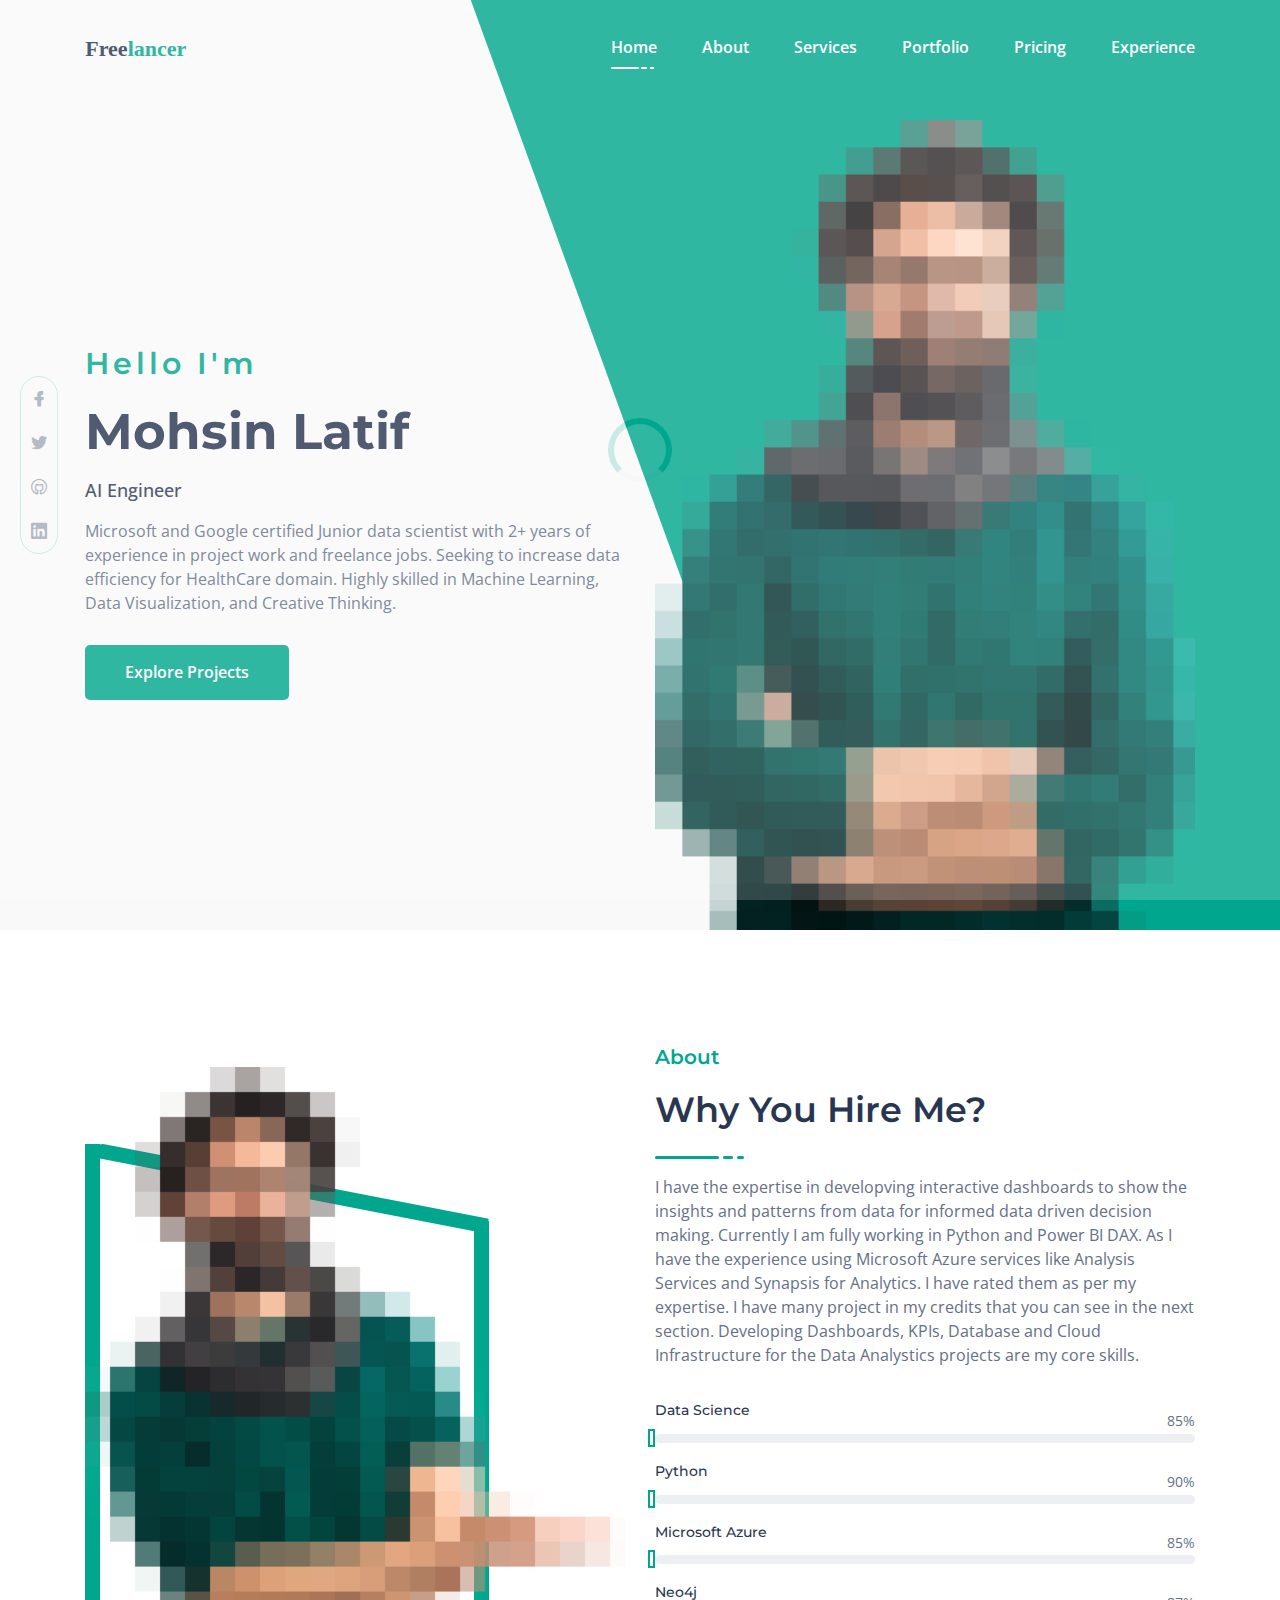
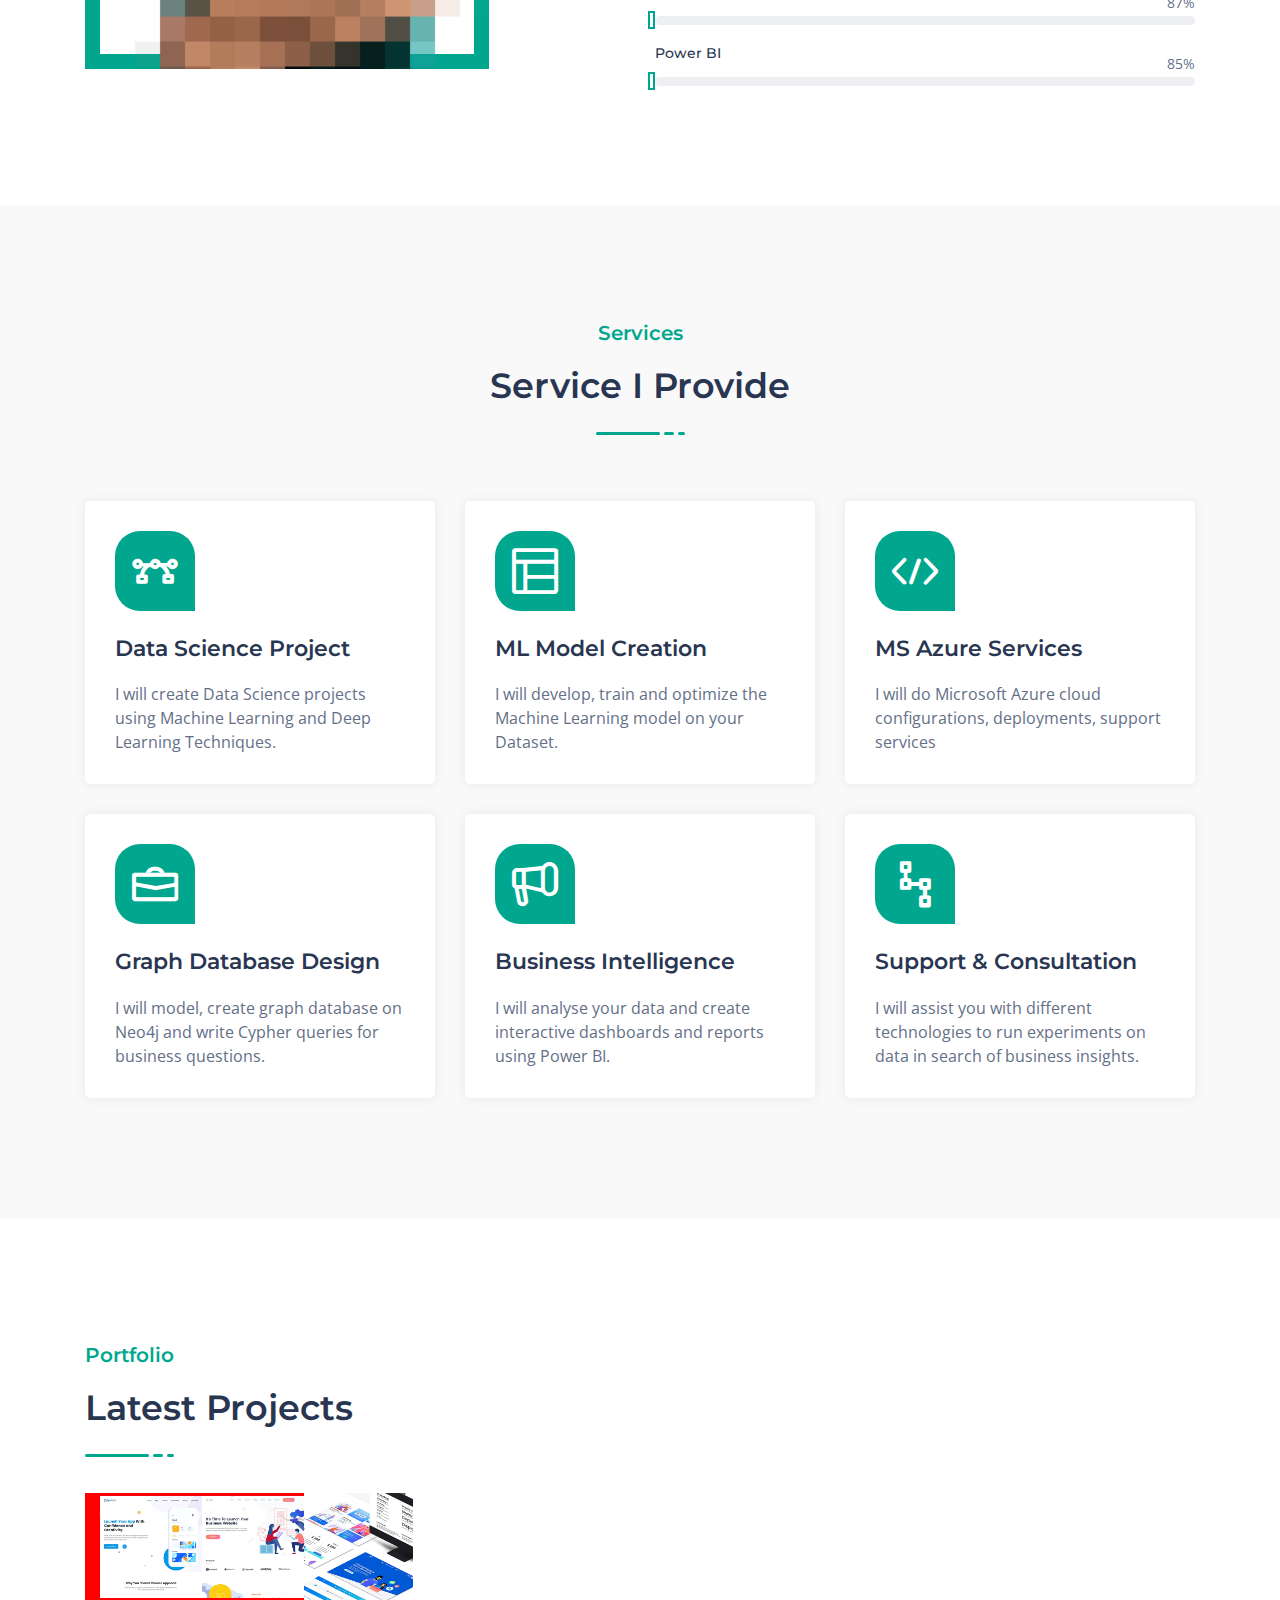
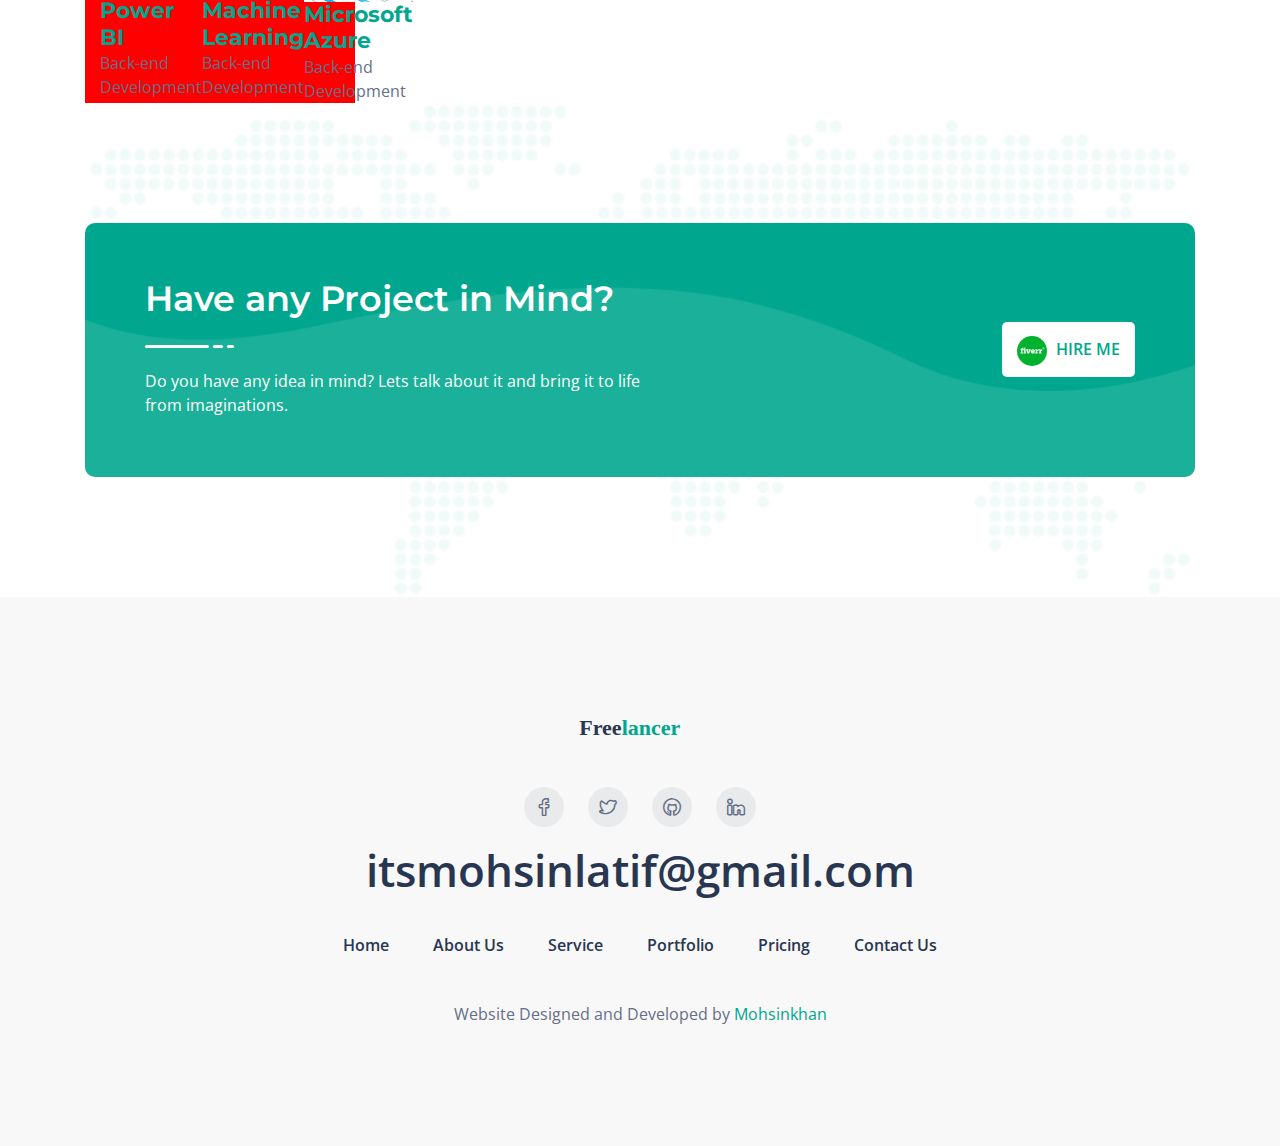
<file: freelancer-free-lite/index.html>
<!doctype html>
<html class="no-js" lang="en">

<head>
    <meta charset="utf-8">

    <!--====== Title ======-->
    <title>Personal Portfolio</title>

    <meta name="description" content="">
    <meta name="viewport" content="width=device-width, initial-scale=1">

    <!--====== Favicon Icon ======-->
    <link rel="shortcut icon" href="assets/images/favicon.png" type="image/png">

    <!--====== Slick CSS ======-->

    <link rel="stylesheet" href="assets/css/animate.css">

    <!--====== LineIcons CSS ======-->
    <link rel="stylesheet" href="assets/css/lineicons.css">

    <!--====== Bootstrap CSS ======-->
    <link rel="stylesheet" href="assets/css/bootstrap.min.css">

    <!--====== Default CSS ======-->
    <link rel="stylesheet" href="assets/css/default.css">

    <!--====== Style CSS ======-->
    <link rel="stylesheet" href="assets/css/style.css">

    <link rel="stylesheet" href="assets/css/project.css">

</head>

<body>
    <!--[if IE]>
    <p class="browserupgrade">You are using an <strong>outdated</strong> browser. Please <a href="https://browsehappy.com/">upgrade your browser</a> to improve your experience and security.</p>
  <![endif]-->
  
    <!--====== PRELOADER PART START ======-->

    <div class="preloader">
        <div class="loader">
            <div class="ytp-spinner">
                <div class="ytp-spinner-container">
                    <div class="ytp-spinner-rotator">
                        <div class="ytp-spinner-left">
                            <div class="ytp-spinner-circle"></div>
                        </div>
                        <div class="ytp-spinner-right">
                            <div class="ytp-spinner-circle"></div>
                        </div>
                    </div>
                </div>
            </div>
        </div>
    </div>

    <!--====== PRELOADER PART ENDS ======-->


    <!--====== HEADER PART START ======-->

    <section class="header_area">
        <div class="header_navbar">
            <div class="container">
                <div class="row">
                    <div class="col-lg-12">
                        <nav class="navbar navbar-expand-lg">
                            <a class="navbar-brand" href="index.html">
                                <img src="assets/images/logo.svg" alt="Logo">
                            </a>
                            <button class="navbar-toggler" type="button" data-toggle="collapse" data-target="#navbarSupportedContent" aria-controls="navbarSupportedContent" aria-expanded="false" aria-label="Toggle navigation">
                                <span class="toggler-icon"></span>
                                <span class="toggler-icon"></span>
                                <span class="toggler-icon"></span>
                            </button>

                            <div class="collapse navbar-collapse sub-menu-bar" id="navbarSupportedContent">
                                <ul id="nav" class="navbar-nav ml-auto">
                                    <li class="nav-item active">
                                        <a class="page-scroll" href="#home">Home<span></span></a>
                                    </li>
                                    <li class="nav-item">
                                        <a class="page-scroll" href="#about">About<span></span></a>
                                    </li>
                                    <li class="nav-item">
                                        <a class="page-scroll" href="#services">Services<span></span></a>
                                    </li>
                                    <li class="nav-item">
                                        <a class="page-scroll" href="#project">Portfolio<span></span></a>
                                    </li>
                                    <li class="nav-item">
                                        <a class="page-scroll" href="#pricing">Pricing<span></span></a>
                                    </li>
                                    <li class="nav-item">
                                        <a class="page-scroll" href="#work">Experience<span></span></a>
                                    </li>
                                </ul>
                            </div> <!-- navbar collapse -->
                        </nav> <!-- navbar -->
                    </div>
                </div> <!-- row -->
            </div> <!-- container -->
        </div> <!-- header navbar -->

        <div id="home" class="header_hero">
            <ul class="header_social d-none d-lg-block">
                <li><a href="https://www.facebook.com/profile.php?id=100005105042950" target="_blank"><i class="lni lni-facebook-filled"></i></a></li>
                <li><a href="https://twitter.com/itsMoonKhan"  target="_blank"><i class="lni lni-twitter-filled" target="_blank"></i></a></li>
                <li><a href="https://github.com/itsmohsinlatif" target="_blank"><i class="lni lni-github"></i></a></li>
                <li><a href="https://www.linkedin.com/in/itsmohsinlatif/" target="_blank"><i class="lni lni-linkedin-original" target="_blank"></i></a></li>
            </ul>
            <div class="container">
                <div class="row align-items-center justify-content-center justify-content-lg-between">
                    <div class="col-lg-6">
                        <div class="header_hero_content mt-45">
                            <h5 class="header_sub_title wow fadeInUp" data-wow-duration="1.3s" data-wow-delay="0.2s">Hello I'm</h5>
                            <h2 class="header_title wow fadeInUp" data-wow-duration="1.3s" data-wow-delay="0.5s">Mohsin Latif</h2>
                            <span class="wow fadeInUp" data-wow-duration="1.3s" data-wow-delay="0.8s">AI Engineer</span>
                            <p class="wow fadeInUp" data-wow-duration="1.3s" data-wow-delay="1.1s">Microsoft and Google certified Junior data scientist with 2+ years of experience in project work and freelance jobs. Seeking to increase data efficiency for HealthCare domain. <!-- Achievements include creating data classification models to predict the insurance denials with 25% more accuracy than historical average. Achieved 20% improvement in reimbersment rate across all clients. --> Highly skilled in Machine Learning, Data Visualization, and Creative Thinking.</p>
                            <a href="https://rebrand.ly/freelancer-ud" rel="nofollow" class="main-btn wow fadeInUp" data-wow-duration="1.3s" data-wow-delay="1.4s">Explore Projects</a>
                        </div> <!-- header hero content -->
                    </div>
                    <div class="col-lg-6 col-md-6 col-sm-7">
                        <div class="header_hero_image mt-50 wow fadeInRightBig" data-wow-duration="1.3s" data-wow-delay="1.8s">
                            <img src="assets/images/hero.png" alt="hero">
                        </div> <!-- header hero image -->
                    </div>
                </div> <!-- row -->
            </div> <!-- container -->
            <div class="header_hero_shape d-none d-lg-block"></div> <!-- header hero shape -->
        </div> <!-- header hero -->
    </section>

    <!--====== HEADER PART ENDS ======-->

    <!--====== ABOUT PART START ======-->

    <section id="about" class="about_area pt-70 pb-120">
        <div class="container">
            <div class="row align-items-center justify-content-center">
                <div class="col-lg-6 col-md-9">
                    <div class="about_image mt-50 wow fadeInRightBig" data-wow-duration="1.3s" data-wow-delay="0.5s">
                        <img src="assets/images/about_hero.png" alt="Hero">
                        <div class="about_shape"></div>
                    </div> <!-- about image -->
                </div>
                <div class="col-lg-6">
                    <div class="about_content mt-45 wow fadeInLeftBig" data-wow-duration="1.3s" data-wow-delay="0.5s">
                        <div class="section_title">
                            <h5 class="sub_title">About</h5>
                            <h3 class="main_title">Why You Hire Me?</h3>
                            <ul class="line">
                                <li></li>
                                <li></li>
                                <li></li>
                            </ul>
                        </div> <!-- section title -->
                        <p>I have the expertise in developving interactive dashboards to show the insights and patterns from data for informed data driven decision making. Currently I am fully working in Python and Power BI DAX. As I have the experience using Microsoft Azure services like Analysis Services and Synapsis for Analytics. I have rated them as per my expertise. I have many project in my credits that you can see in the next section. Developing Dashboards, KPIs, Database and Cloud Infrastructure for the Data Analystics projects are my core skills.                        </p>

                        <div class="about_skills pt-15">
                            <div class="skill_item mt-20">
                                <div class="skill_header">
                                    <h6 class="skill_title">Data Science</h6>
                                    <div class="skill_percentage">
                                        <p><span class="counter">85</span>%</p>
                                    </div>
                                </div>
                                <div class="skill_bar">
                                    <div class="bar_inner">
                                        <div class="bar progress_line" data-width="90"></div>
                                    </div>
                                </div>
                            </div> <!-- skill item -->
                            <div class="skill_item mt-20">
                                <div class="skill_header">
                                    <h6 class="skill_title">Python</h6>
                                    <div class="skill_percentage">
                                        <p><span class="counter">90</span>%</p>
                                    </div>
                                </div>
                                <div class="skill_bar">
                                    <div class="bar_inner">
                                        <div class="bar progress_line" data-width="90"></div>
                                    </div>
                                </div>
                            </div> <!-- skill item -->
                            <div class="skill_item mt-20">
                                <div class="skill_header">
                                    <h6 class="skill_title">Microsoft Azure</h6>
                                    <div class="skill_percentage">
                                        <p><span class="counter">85</span>%</p>
                                    </div>
                                </div>
                                <div class="skill_bar">
                                    <div class="bar_inner">
                                        <div class="bar progress_line" data-width="85"></div>
                                    </div>
                                </div>
                                <div class="skill_item mt-20">
                                    <div class="skill_header">
                                        <h6 class="skill_title">Neo4j</h6>
                                        <div class="skill_percentage">
                                            <p><span class="counter">87</span>%</p>
                                        </div>
                                    </div>
                                    <div class="skill_bar">
                                        <div class="bar_inner">
                                            <div class="bar progress_line" data-width="87"></div>
                                        </div>
                                    </div>
                                </div> <!-- skill item -->
                            </div> <!-- skill item -->
                            <div class="skill_item mt-20">
                                <div class="skill_header">
                                    <h6 class="skill_title">Power BI</h6>
                                    <div class="skill_percentage">
                                        <p><span class="counter">85</span>%</p>
                                    </div>
                                </div>
                                <div class="skill_bar">
                                    <div class="bar_inner">
                                        <div class="bar progress_line" data-width="85"></div>
                                    </div>
                                </div>
                            </div> <!-- skill item -->
                        </div> <!-- about skill -->
                    </div> <!-- about content -->
                </div>
            </div> <!-- row -->
        </div> <!-- container -->
    </section>

    <!--====== ABOUT PART ENDS ======-->

    <!--====== SERVICES PART START ======-->

    <section id="services" class="services_area pt-115 pb-120">
        <div class="container">
            <div class="row justify-content-center">
                <div class="col-lg-6">
                    <div class="section_title text-center pb-30">
                        <h5 class="sub_title">Services</h5>
                        <h3 class="main_title">Service I Provide</h3>
                        <ul class="line">
                            <li></li>
                            <li></li>
                            <li></li>
                        </ul>
                    </div> <!-- section title -->
                </div>
            </div> <!-- row -->
            <div class="row">
                <div class="col-lg-4 col-sm-6">
                    <div class="single_service mt-30 wow fadeInUpBig" data-wow-duration="1.3s" data-wow-delay="0.2s">
                        <div class="service_icon">
                            <i class="lni lni-vector"></i>
                        </div>
                        <div class="service_content">
                            <h4 class="service_title"><a href="#">Data Science Project</a></h4>
                            <p>I will create Data Science projects using Machine Learning and Deep Learning Techniques.</p>
                        </div>
                    </div> <!-- single service -->
                </div>
                <div class="col-lg-4 col-sm-6">
                    <div class="single_service mt-30 wow fadeInUpBig" data-wow-duration="1.3s" data-wow-delay="0.5s">
                        <div class="service_icon">
                            <i class="lni lni-layout"></i>
                        </div>
                        <div class="service_content">
                            <h4 class="service_title"><a href="#">ML Model Creation</a></h4>
                            <p>I will develop, train and optimize the Machine Learning model on your Dataset.</p>
                        </div>
                    </div> <!-- single service -->
                </div>
                <div class="col-lg-4 col-sm-6">
                    <div class="single_service mt-30 wow fadeInUpBig" data-wow-duration="1.3s" data-wow-delay="0.2s">
                        <div class="service_icon">
                            <i class="lni lni-code"></i>
                        </div>
                        <div class="service_content">
                            <h4 class="service_title"><a href="#">MS Azure Services</a></h4>
                            <p>I will do Microsoft Azure cloud configurations, deployments, support services</p>
                        </div>
                    </div> <!-- single service -->
                </div>
                <div class="col-lg-4 col-sm-6">
                    <div class="single_service mt-30 wow fadeInUpBig" data-wow-duration="1.3s" data-wow-delay="0.5s">
                        <div class="service_icon">
                            <i class="lni lni-briefcase"></i>
                        </div>
                        <div class="service_content">
                            <h4 class="service_title"><a href="#">Graph Database Design</a></h4>
                            <p>I will model, create graph database on Neo4j and write Cypher queries for business questions. </p>
                        </div>
                    </div> <!-- single service -->
                </div>
                <div class="col-lg-4 col-sm-6">
                    <div class="single_service mt-30 wow fadeInUpBig" data-wow-duration="1.3s" data-wow-delay="0.8s">
                        <div class="service_icon">
                            <i class="lni lni-bullhorn"></i>
                        </div>
                        <div class="service_content">
                            <h4 class="service_title"><a href="#">Business Intelligence</a></h4>
                            <p>I will analyse your data and create interactive dashboards and reports using Power BI.</p>
                        </div>
                    </div> <!-- single service -->
                </div>
                <div class="col-lg-4 col-sm-6">
                    <div class="single_service mt-30 wow fadeInUpBig" data-wow-duration="1.3s" data-wow-delay="0.8s">
                        <div class="service_icon">
                            <i class="lni lni-ux"></i>
                        </div>
                        <div class="service_content">
                            <h4 class="service_title"><a href="#">Support & Consultation</a></h4>
                            <p>I will assist you with different technologies to run experiments on data in search of business insights.</p>
                        </div>
                    </div> <!-- single service -->
                </div>
            </div> <!-- row -->
        </div> <!-- container -->
    </section>

    <!--====== SERVICES PART ENDS ======-->


    <section id="project" class="project_area pt-125">
        <div class="container">
            <div class="row">
                <div class="col-sm-9">
                    <div class="section_title pb-30">
                        <h5 class="sub_title">Portfolio</h5>
                        <h3 class="main_title">Latest Projects</h3>
                        <ul class="line">
                            <li></li>
                            <li></li>
                            <li></li>
                        </ul>
                    </div> 
                </div>
            </div>
            <div class="col-lg-4 slick-slide projects_row" tabindex="-1" style="width: 270px;" data-slick-index="-1" aria-hidden="true">
                <div class="single_project">
                    <div class="project_image">
                        <img src="assets/images/project-1.jpg" alt="project">
                    </div>
                    <div class="project_content">
                        <h4 class="project_title"><a href="#" tabindex="-1">Power BI</a></h4>
                        <p>Back-end Development</p>
                    </div>
                </div>
                <div class="single_project">
                    <div class="project_image">
                        <img src="assets/images/project-2.jpg" alt="project">
                    </div>
                    <div class="project_content">
                        <h4 class="project_title"><a href="#" tabindex="-1">Machine Learning</a></h4>
                        <p>Back-end Development</p>
                    </div>
                </div> 
                <div class="single_project">
                    <div class="project_image">
                        <img src="assets/images/project-3.jpg" alt="project">
                    </div>
                    <div class="project_content">
                        <h4 class="project_title"><a href="#" tabindex="-1">Microsoft Azure</a></h4>
                        <p>Back-end Development</p>
                    </div>
                </div> 
            </div>
        </div> 
    </section>

    <!--====== CALL TO ACTION PART START ======-->

    <section id="contact" class="call_to_action_area">
        <div class="container">
            <div class="call_to_action_wrapper wow fadeIn" data-wow-duration="1.3s" data-wow-delay="0.5s">
                <div class="row">
                    <div class="col-lg-12">
                        <div class="call_to_action_box d-md-flex justify-content-between align-items-center">
                            <div class="call_to_action_content">
                                <h3 class="action_title">Have any Project in Mind?</h3>
                                <ul class="line">
                                    <li></li>
                                    <li></li>
                                    <li></li>
                                </ul>
                                <p>Do you have any idea in mind? Lets talk about it and bring it to life from imaginations.</p>
                            </div> <!-- call to action content -->

                            <div class="call_to_action_btn">
                                <a href="https://www.fiverr.com/itsmohsinlatif" target="_blank" class="main-btn">
                                    <img src="/freelancer-free-lite/assets/images/fiverr.svg" style="width: 30px;height: 30px; margin-right: 5px;">
                                    HIRE ME
                                </a>
                            </div> <!-- call to action btn -->
                        </div> <!-- call to action box -->
                    </div>
                </div>  <!-- row -->
            </div>  <!-- call to action wrapper -->
        </div> <!-- container -->
    </section>

    <!--====== CALL TO ACTION PART ENDS ======-->

    <!--====== FOOTER PART START ======-->

    <footer id="footer" class="footer_area gray-bg pt-115 pb-120">
        <div class="container">
            <div class="row">
                <div class="col-lg-12">
                    <div class="footer_content text-center">
                        <a href="#"><img src="assets/images/logo.svg" alt="Logo"></a>
                        <ul class="footer_social">
                            <li><a href="https://facebook.com/itsmohsinlatif" target="_blank"><i class="lni lni-facebook"></i></a></li>
                            <li><a href="https://twitter.com/itsMoonKhan" target="_blank"><i class="lni lni-twitter"></i></a></li>
                            <li><a href="https://github.com/itsmohsinlatif" target="_blank"><i class="lni lni-github"></i></a></li>
                           <!-- <li><a href="#"><i class="lni lni-instagram"></i></a></li>  -->
                            <li><a href="https://github.com/itsmohsinlatif" target="_blank""><i class="lni lni-linkedin"></i></a></li>
                        </ul>
                        <span class="email">itsmohsinlatif@gmail.com</span>
                        <ul class="footer_menu">
                            <li><a href="#">Home</a></li>
                            <li><a href="#">About Us</a></li>
                            <li><a href="#">Service</a></li>
                            <li><a href="#">Portfolio</a></li>
                            <li><a href="#">Pricing</a></li>
                            <li><a href="#">Contact Us</a></li>
                        </ul>
                        <p class="credit pt-45">Website Designed and Developed by <a href="https://uideck.com/" rel="nofollow">Mohsinkhan</a></p>
                    </div> <!-- footer content -->
                </div>
            </div>  <!-- row -->
        </div> <!-- container -->
    </footer>

    <!--====== FOOTER PART ENDS ======-->

    <!--====== PART START ======-->

<!--
    <section class="">
        <div class="container">
            <div class="row">
                <div class="col-lg-">
                    
                </div>
            </div>
        </div>
    </section>
-->

    <!--====== PART ENDS ======-->

    <!-- row -->


    <!--====== Jquery js ======-->
    <script src="assets/js/vendor/jquery-1.12.4.min.js"></script>
    <script src="assets/js/vendor/modernizr-3.7.1.min.js"></script>

    <!--====== Bootstrap js ======-->
    <script src="assets/js/popper.min.js"></script>
    <script src="assets/js/bootstrap.min.js"></script>


    <!--====== Appear js ======-->
    <script src="assets/js/jquery.appear.min.js"></script>

    <!--====== Scrolling Nav js ======-->
    <script src="assets/js/jquery.easing.min.js"></script>
    <script src="assets/js/scrolling-nav.js"></script>

    <!--====== Main js ======-->
    <script src="assets/js/main.js"></script>

</body>

</html>
</file>
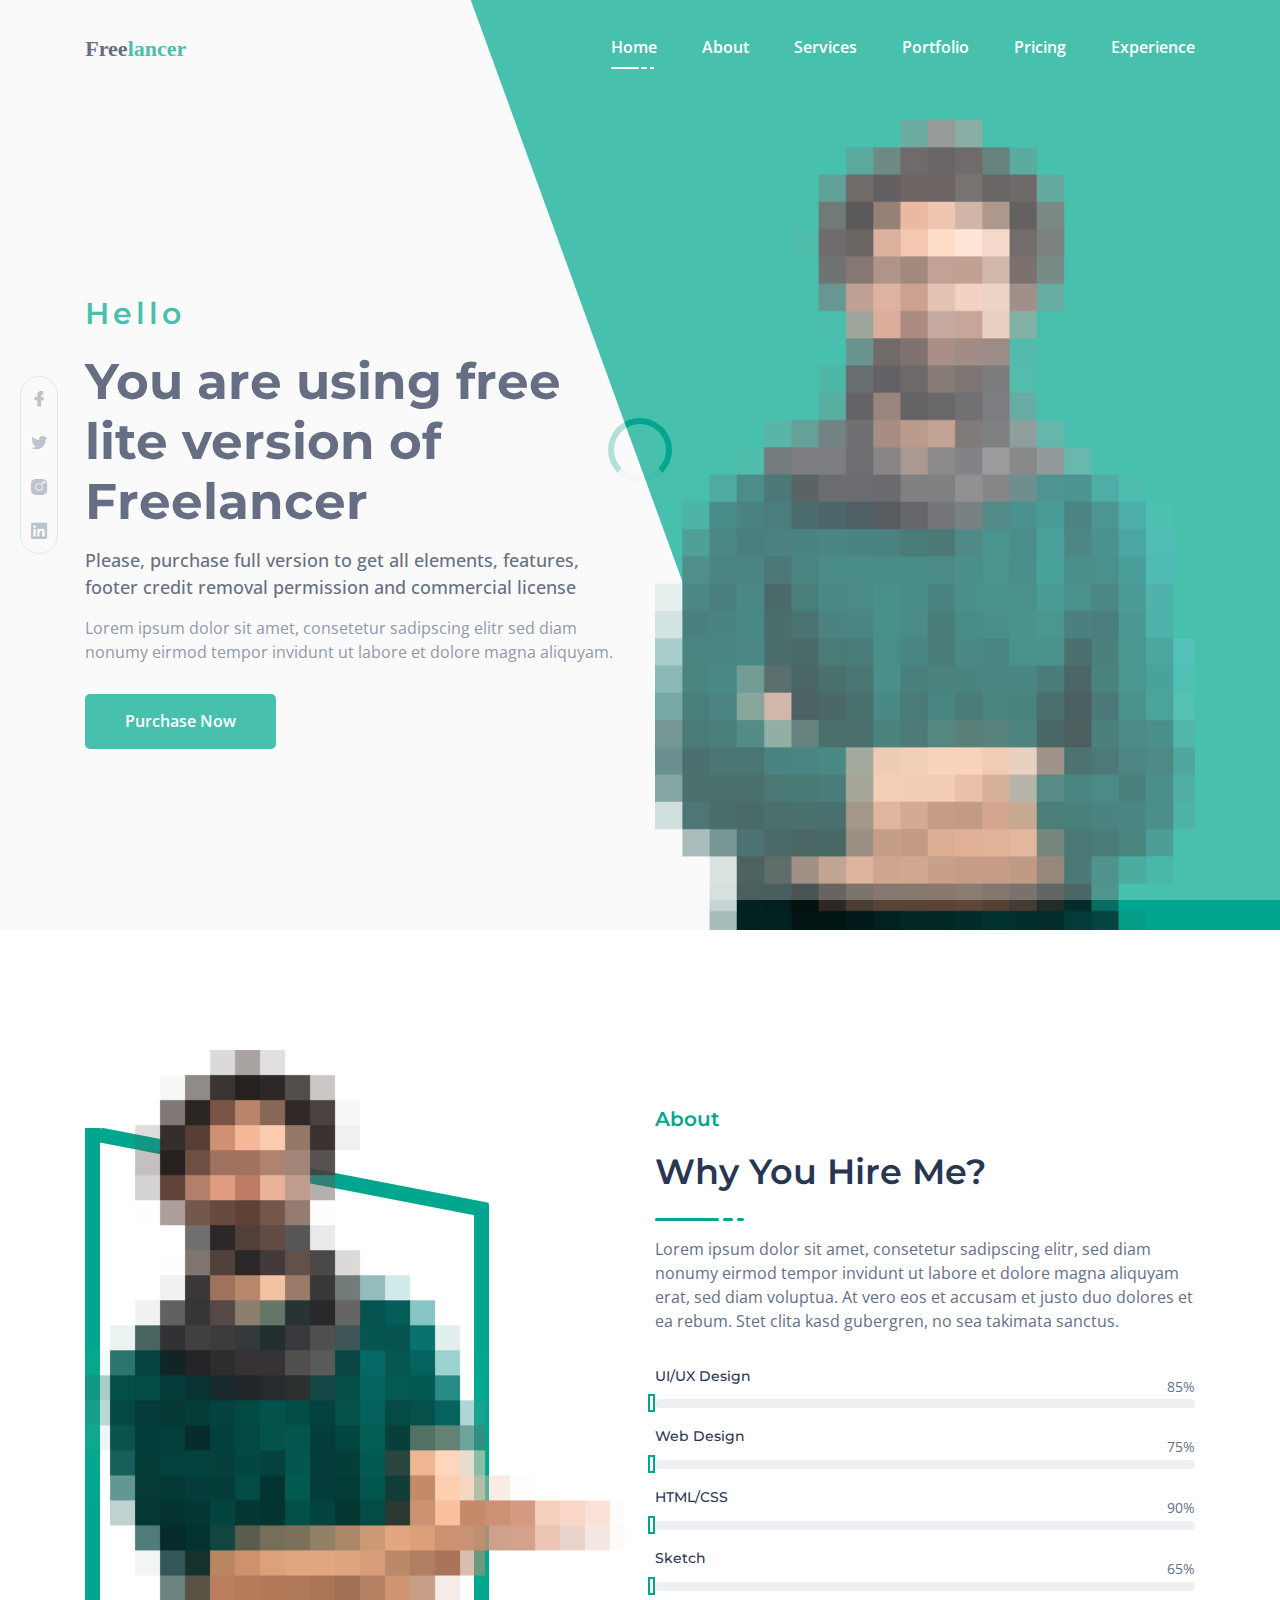
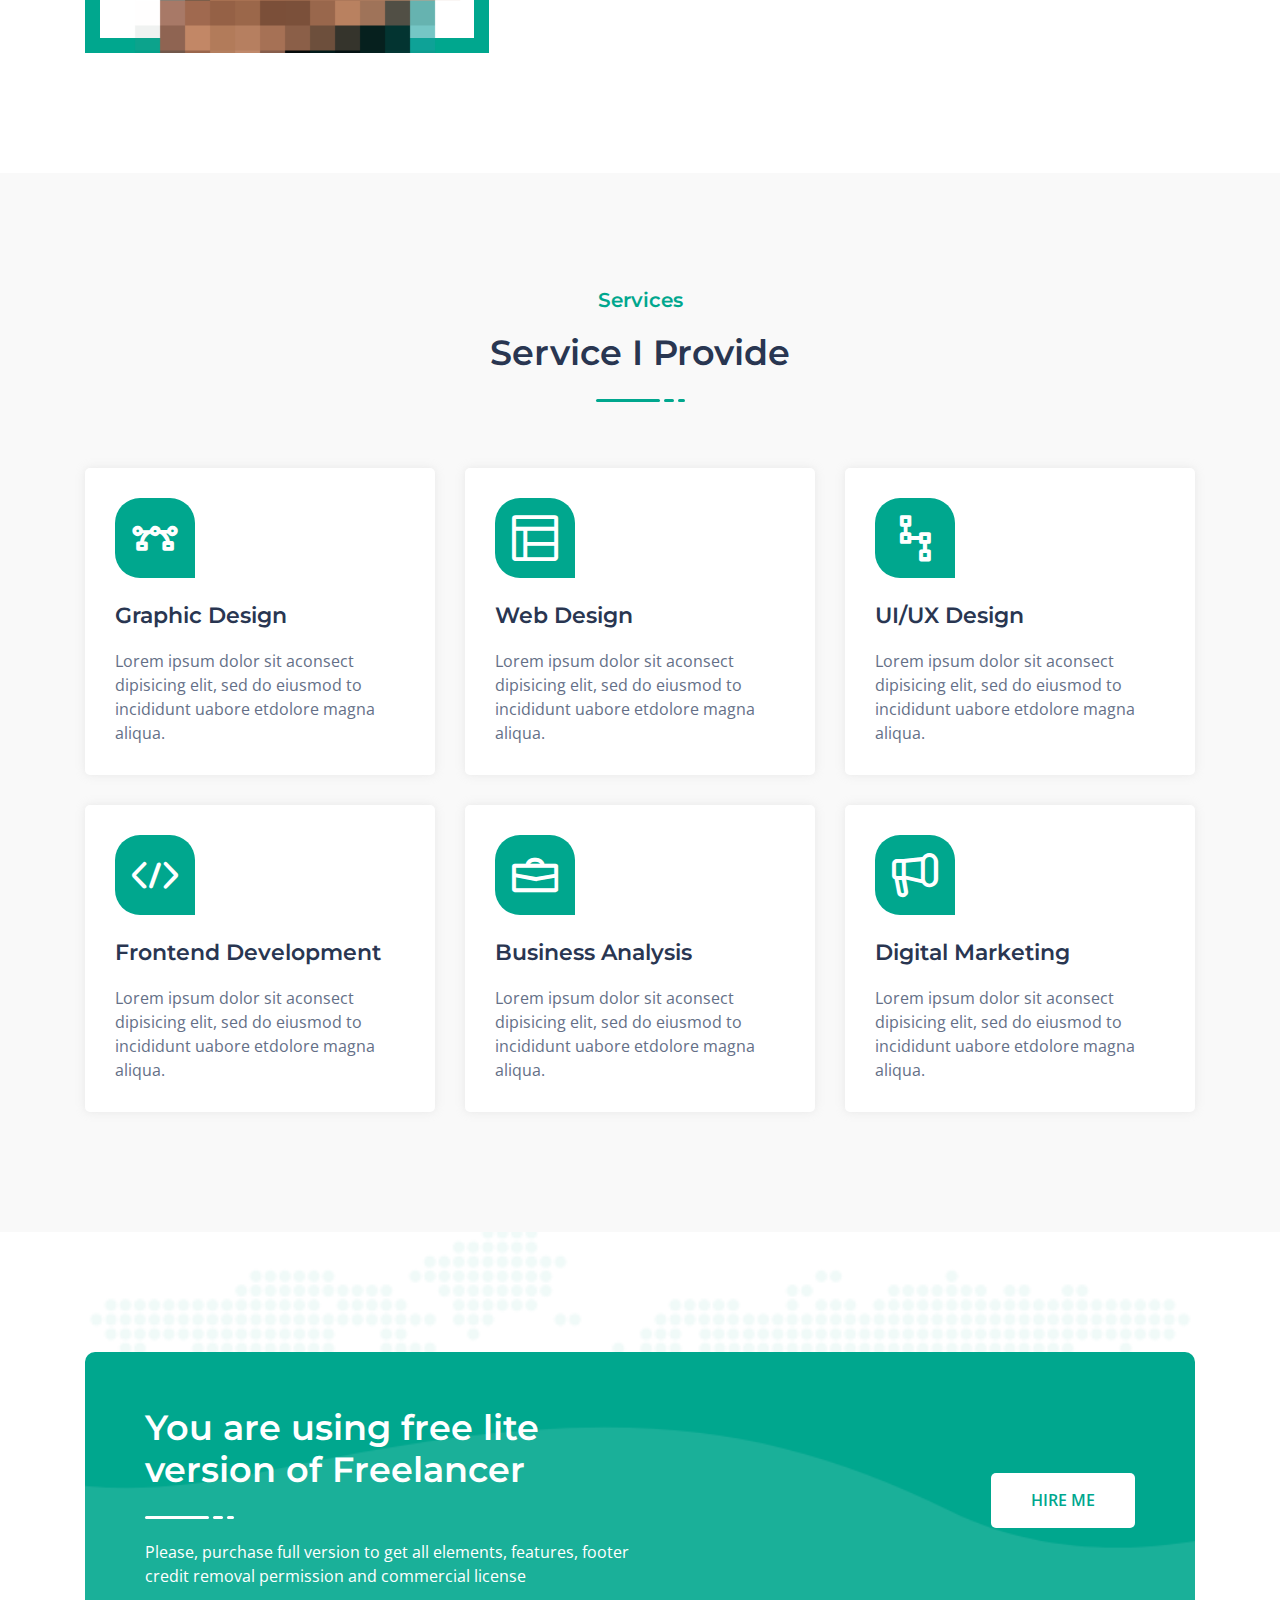
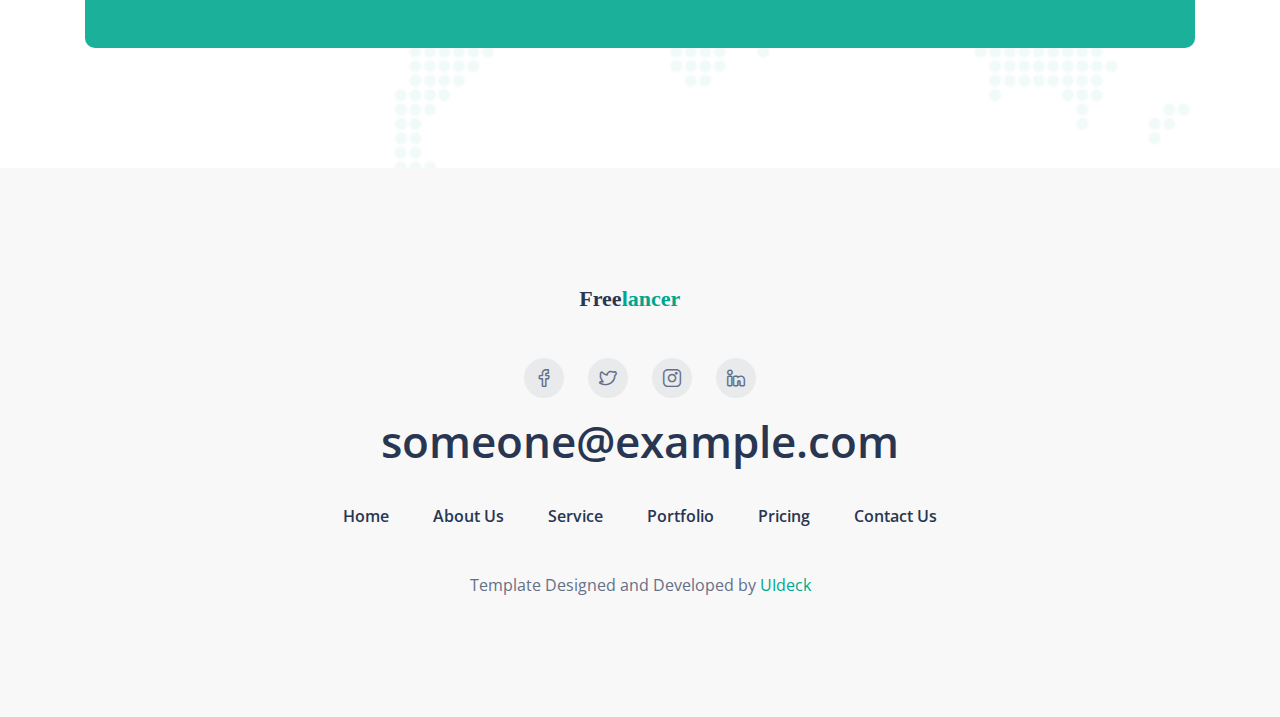
<file: portfolio/freelancer-free-lite/index.html>
<!doctype html>
<html class="no-js" lang="en">

<head>
    <meta charset="utf-8">

    <!--====== Title ======-->
    <title>Freelancer - CV and Portfolio Template</title>

    <meta name="description" content="">
    <meta name="viewport" content="width=device-width, initial-scale=1">

    <!--====== Favicon Icon ======-->
    <link rel="shortcut icon" href="assets/images/favicon.png" type="image/png">

    <!--====== Slick CSS ======-->
    <link rel="stylesheet" href="assets/css/animate.css">

    <!--====== LineIcons CSS ======-->
    <link rel="stylesheet" href="assets/css/lineicons.css">

    <!--====== Bootstrap CSS ======-->
    <link rel="stylesheet" href="assets/css/bootstrap.min.css">

    <!--====== Default CSS ======-->
    <link rel="stylesheet" href="assets/css/default.css">

    <!--====== Style CSS ======-->
    <link rel="stylesheet" href="assets/css/style.css">

</head>

<body>
    <!--[if IE]>
    <p class="browserupgrade">You are using an <strong>outdated</strong> browser. Please <a href="https://browsehappy.com/">upgrade your browser</a> to improve your experience and security.</p>
  <![endif]-->
  
    <!--====== PRELOADER PART START ======-->

    <div class="preloader">
        <div class="loader">
            <div class="ytp-spinner">
                <div class="ytp-spinner-container">
                    <div class="ytp-spinner-rotator">
                        <div class="ytp-spinner-left">
                            <div class="ytp-spinner-circle"></div>
                        </div>
                        <div class="ytp-spinner-right">
                            <div class="ytp-spinner-circle"></div>
                        </div>
                    </div>
                </div>
            </div>
        </div>
    </div>

    <!--====== PRELOADER PART ENDS ======-->


    <!--====== HEADER PART START ======-->

    <section class="header_area">
        <div class="header_navbar">
            <div class="container">
                <div class="row">
                    <div class="col-lg-12">
                        <nav class="navbar navbar-expand-lg">
                            <a class="navbar-brand" href="index.html">
                                <img src="assets/images/logo.svg" alt="Logo">
                            </a>
                            <button class="navbar-toggler" type="button" data-toggle="collapse" data-target="#navbarSupportedContent" aria-controls="navbarSupportedContent" aria-expanded="false" aria-label="Toggle navigation">
                                <span class="toggler-icon"></span>
                                <span class="toggler-icon"></span>
                                <span class="toggler-icon"></span>
                            </button>

                            <div class="collapse navbar-collapse sub-menu-bar" id="navbarSupportedContent">
                                <ul id="nav" class="navbar-nav ml-auto">
                                    <li class="nav-item active">
                                        <a class="page-scroll" href="#home">Home<span></span></a>
                                    </li>
                                    <li class="nav-item">
                                        <a class="page-scroll" href="#about">About<span></span></a>
                                    </li>
                                    <li class="nav-item">
                                        <a class="page-scroll" href="#services">Services<span></span></a>
                                    </li>
                                    <li class="nav-item">
                                        <a class="page-scroll" href="#project">Portfolio<span></span></a>
                                    </li>
                                    <li class="nav-item">
                                        <a class="page-scroll" href="#pricing">Pricing<span></span></a>
                                    </li>
                                    <li class="nav-item">
                                        <a class="page-scroll" href="#work">Experience<span></span></a>
                                    </li>
                                </ul>
                            </div> <!-- navbar collapse -->
                        </nav> <!-- navbar -->
                    </div>
                </div> <!-- row -->
            </div> <!-- container -->
        </div> <!-- header navbar -->

        <div id="home" class="header_hero">
            <ul class="header_social d-none d-lg-block">
                <li><a href="#"><i class="lni lni-facebook-filled"></i></a></li>
                <li><a href="#"><i class="lni lni-twitter-filled"></i></a></li>
                <li><a href="#"><i class="lni lni-instagram-filled"></i></a></li>
                <li><a href="#"><i class="lni lni-linkedin-original"></i></a></li>
            </ul>
            <div class="container">
                <div class="row align-items-center justify-content-center justify-content-lg-between">
                    <div class="col-lg-6">
                        <div class="header_hero_content mt-45">
                            <h5 class="header_sub_title wow fadeInUp" data-wow-duration="1.3s" data-wow-delay="0.2s">Hello</h5>
                            <h2 class="header_title wow fadeInUp" data-wow-duration="1.3s" data-wow-delay="0.5s">You are using free lite version of Freelancer</h2>
                            <span class="wow fadeInUp" data-wow-duration="1.3s" data-wow-delay="0.8s">Please, purchase full version to get all elements, features, footer credit removal permission and commercial license</span>
                            <p class="wow fadeInUp" data-wow-duration="1.3s" data-wow-delay="1.1s">Lorem ipsum dolor sit amet, consetetur sadipscing elitr sed diam nonumy eirmod tempor invidunt ut labore et dolore magna aliquyam.</p>
                            <a href="https://rebrand.ly/freelancer-ud" rel="nofollow" class="main-btn wow fadeInUp" data-wow-duration="1.3s" data-wow-delay="1.4s">Purchase Now</a>
                        </div> <!-- header hero content -->
                    </div>
                    <div class="col-lg-6 col-md-6 col-sm-7">
                        <div class="header_hero_image mt-50 wow fadeInRightBig" data-wow-duration="1.3s" data-wow-delay="1.8s">
                            <img src="assets/images/hero.png" alt="hero">
                        </div> <!-- header hero image -->
                    </div>
                </div> <!-- row -->
            </div> <!-- container -->
            <div class="header_hero_shape d-none d-lg-block"></div> <!-- header hero shape -->
        </div> <!-- header hero -->
    </section>

    <!--====== HEADER PART ENDS ======-->

    <!--====== ABOUT PART START ======-->

    <section id="about" class="about_area pt-70 pb-120">
        <div class="container">
            <div class="row align-items-center justify-content-center">
                <div class="col-lg-6 col-md-9">
                    <div class="about_image mt-50 wow fadeInRightBig" data-wow-duration="1.3s" data-wow-delay="0.5s">
                        <img src="assets/images/about_hero.png" alt="Hero">
                        <div class="about_shape"></div>
                    </div> <!-- about image -->
                </div>
                <div class="col-lg-6">
                    <div class="about_content mt-45 wow fadeInLeftBig" data-wow-duration="1.3s" data-wow-delay="0.5s">
                        <div class="section_title">
                            <h5 class="sub_title">About</h5>
                            <h3 class="main_title">Why You Hire Me?</h3>
                            <ul class="line">
                                <li></li>
                                <li></li>
                                <li></li>
                            </ul>
                        </div> <!-- section title -->
                        <p>Lorem ipsum dolor sit amet, consetetur sadipscing elitr, sed diam nonumy eirmod tempor invidunt ut labore et dolore magna aliquyam erat, sed diam voluptua. At vero eos et accusam et justo duo dolores et ea rebum. Stet clita kasd gubergren, no sea takimata sanctus.</p>

                        <div class="about_skills pt-15">
                            <div class="skill_item mt-20">
                                <div class="skill_header">
                                    <h6 class="skill_title">UI/UX Design</h6>
                                    <div class="skill_percentage">
                                        <p><span class="counter">85</span>%</p>
                                    </div>
                                </div>
                                <div class="skill_bar">
                                    <div class="bar_inner">
                                        <div class="bar progress_line" data-width="85"></div>
                                    </div>
                                </div>
                            </div> <!-- skill item -->
                            <div class="skill_item mt-20">
                                <div class="skill_header">
                                    <h6 class="skill_title">Web Design</h6>
                                    <div class="skill_percentage">
                                        <p><span class="counter">75</span>%</p>
                                    </div>
                                </div>
                                <div class="skill_bar">
                                    <div class="bar_inner">
                                        <div class="bar progress_line" data-width="75"></div>
                                    </div>
                                </div>
                            </div> <!-- skill item -->
                            <div class="skill_item mt-20">
                                <div class="skill_header">
                                    <h6 class="skill_title">HTML/CSS</h6>
                                    <div class="skill_percentage">
                                        <p><span class="counter">90</span>%</p>
                                    </div>
                                </div>
                                <div class="skill_bar">
                                    <div class="bar_inner">
                                        <div class="bar progress_line" data-width="90"></div>
                                    </div>
                                </div>
                            </div> <!-- skill item -->
                            <div class="skill_item mt-20">
                                <div class="skill_header">
                                    <h6 class="skill_title">Sketch</h6>
                                    <div class="skill_percentage">
                                        <p><span class="counter">65</span>%</p>
                                    </div>
                                </div>
                                <div class="skill_bar">
                                    <div class="bar_inner">
                                        <div class="bar progress_line" data-width="65"></div>
                                    </div>
                                </div>
                            </div> <!-- skill item -->
                        </div> <!-- about skill -->
                    </div> <!-- about content -->
                </div>
            </div> <!-- row -->
        </div> <!-- container -->
    </section>

    <!--====== ABOUT PART ENDS ======-->

    <!--====== SERVICES PART START ======-->

    <section id="services" class="services_area pt-115 pb-120">
        <div class="container">
            <div class="row justify-content-center">
                <div class="col-lg-6">
                    <div class="section_title text-center pb-30">
                        <h5 class="sub_title">Services</h5>
                        <h3 class="main_title">Service I Provide</h3>
                        <ul class="line">
                            <li></li>
                            <li></li>
                            <li></li>
                        </ul>
                    </div> <!-- section title -->
                </div>
            </div> <!-- row -->
            <div class="row">
                <div class="col-lg-4 col-sm-6">
                    <div class="single_service mt-30 wow fadeInUpBig" data-wow-duration="1.3s" data-wow-delay="0.2s">
                        <div class="service_icon">
                            <i class="lni lni-vector"></i>
                        </div>
                        <div class="service_content">
                            <h4 class="service_title"><a href="#">Graphic Design</a></h4>
                            <p>Lorem ipsum dolor sit aconsect dipisicing elit, sed do eiusmod to incididunt uabore etdolore magna aliqua.</p>
                        </div>
                    </div> <!-- single service -->
                </div>
                <div class="col-lg-4 col-sm-6">
                    <div class="single_service mt-30 wow fadeInUpBig" data-wow-duration="1.3s" data-wow-delay="0.5s">
                        <div class="service_icon">
                            <i class="lni lni-layout"></i>
                        </div>
                        <div class="service_content">
                            <h4 class="service_title"><a href="#">Web Design</a></h4>
                            <p>Lorem ipsum dolor sit aconsect dipisicing elit, sed do eiusmod to incididunt uabore etdolore magna aliqua.</p>
                        </div>
                    </div> <!-- single service -->
                </div>
                <div class="col-lg-4 col-sm-6">
                    <div class="single_service mt-30 wow fadeInUpBig" data-wow-duration="1.3s" data-wow-delay="0.8s">
                        <div class="service_icon">
                            <i class="lni lni-ux"></i>
                        </div>
                        <div class="service_content">
                            <h4 class="service_title"><a href="#">UI/UX Design</a></h4>
                            <p>Lorem ipsum dolor sit aconsect dipisicing elit, sed do eiusmod to incididunt uabore etdolore magna aliqua.</p>
                        </div>
                    </div> <!-- single service -->
                </div>
                <div class="col-lg-4 col-sm-6">
                    <div class="single_service mt-30 wow fadeInUpBig" data-wow-duration="1.3s" data-wow-delay="0.2s">
                        <div class="service_icon">
                            <i class="lni lni-code"></i>
                        </div>
                        <div class="service_content">
                            <h4 class="service_title"><a href="#">Frontend Development</a></h4>
                            <p>Lorem ipsum dolor sit aconsect dipisicing elit, sed do eiusmod to incididunt uabore etdolore magna aliqua.</p>
                        </div>
                    </div> <!-- single service -->
                </div>
                <div class="col-lg-4 col-sm-6">
                    <div class="single_service mt-30 wow fadeInUpBig" data-wow-duration="1.3s" data-wow-delay="0.5s">
                        <div class="service_icon">
                            <i class="lni lni-briefcase"></i>
                        </div>
                        <div class="service_content">
                            <h4 class="service_title"><a href="#">Business Analysis</a></h4>
                            <p>Lorem ipsum dolor sit aconsect dipisicing elit, sed do eiusmod to incididunt uabore etdolore magna aliqua.</p>
                        </div>
                    </div> <!-- single service -->
                </div>
                <div class="col-lg-4 col-sm-6">
                    <div class="single_service mt-30 wow fadeInUpBig" data-wow-duration="1.3s" data-wow-delay="0.8s">
                        <div class="service_icon">
                            <i class="lni lni-bullhorn"></i>
                        </div>
                        <div class="service_content">
                            <h4 class="service_title"><a href="#">Digital Marketing</a></h4>
                            <p>Lorem ipsum dolor sit aconsect dipisicing elit, sed do eiusmod to incididunt uabore etdolore magna aliqua.</p>
                        </div>
                    </div> <!-- single service -->
                </div>
            </div> <!-- row -->
        </div> <!-- container -->
    </section>

    <!--====== SERVICES PART ENDS ======-->




    <!--====== CALL TO ACTION PART START ======-->

    <section id="contact" class="call_to_action_area">
        <div class="container">
            <div class="call_to_action_wrapper wow fadeIn" data-wow-duration="1.3s" data-wow-delay="0.5s">
                <div class="row">
                    <div class="col-lg-12">
                        <div class="call_to_action_box d-md-flex justify-content-between align-items-center">
                            <div class="call_to_action_content">
                                <h3 class="action_title">You are using free lite version of Freelancer</h3>
                                <ul class="line">
                                    <li></li>
                                    <li></li>
                                    <li></li>
                                </ul>
                                <p>Please, purchase full version to get all elements, features, footer credit removal permission and commercial license</p>
                            </div> <!-- call to action content -->

                            <div class="call_to_action_btn">
                                <a href="https://rebrand.ly/freelancer-ud" rel="nofollow" class="main-btn">HIRE ME</a>
                            </div> <!-- call to action btn -->
                        </div> <!-- call to action box -->
                    </div>
                </div>  <!-- row -->
            </div>  <!-- call to action wrapper -->
        </div> <!-- container -->
    </section>

    <!--====== CALL TO ACTION PART ENDS ======-->

    <!--====== FOOTER PART START ======-->

    <footer id="footer" class="footer_area gray-bg pt-115 pb-120">
        <div class="container">
            <div class="row">
                <div class="col-lg-12">
                    <div class="footer_content text-center">
                        <a href="#"><img src="assets/images/logo.svg" alt="Logo"></a>
                        <ul class="footer_social">
                            <li><a href="#"><i class="lni lni-facebook"></i></a></li>
                            <li><a href="#"><i class="lni lni-twitter"></i></a></li>
                            <li><a href="#"><i class="lni lni-instagram"></i></a></li>
                            <li><a href="#"><i class="lni lni-linkedin"></i></a></li>
                        </ul>
                        <span class="email">someone@example.com</span>
                        <ul class="footer_menu">
                            <li><a href="#">Home</a></li>
                            <li><a href="#">About Us</a></li>
                            <li><a href="#">Service</a></li>
                            <li><a href="#">Portfolio</a></li>
                            <li><a href="#">Pricing</a></li>
                            <li><a href="#">Contact Us</a></li>
                        </ul>
                        <p class="credit pt-45">Template Designed and Developed by <a href="https://uideck.com/" rel="nofollow">UIdeck</a></p>
                    </div> <!-- footer content -->
                </div>
            </div>  <!-- row -->
        </div> <!-- container -->
    </footer>

    <!--====== FOOTER PART ENDS ======-->

    <!--====== PART START ======-->

<!--
    <section class="">
        <div class="container">
            <div class="row">
                <div class="col-lg-">
                    
                </div>
            </div>
        </div>
    </section>
-->

    <!--====== PART ENDS ======-->

    <!-- row -->


    <!--====== Jquery js ======-->
    <script src="assets/js/vendor/jquery-1.12.4.min.js"></script>
    <script src="assets/js/vendor/modernizr-3.7.1.min.js"></script>

    <!--====== Bootstrap js ======-->
    <script src="assets/js/popper.min.js"></script>
    <script src="assets/js/bootstrap.min.js"></script>


    <!--====== Appear js ======-->
    <script src="assets/js/jquery.appear.min.js"></script>

    <!--====== Scrolling Nav js ======-->
    <script src="assets/js/jquery.easing.min.js"></script>
    <script src="assets/js/scrolling-nav.js"></script>

    <!--====== Main js ======-->
    <script src="assets/js/main.js"></script>

</body>

</html>
</file>
<file: freelancer-free-lite/assets/css/default.css>
/* Deafult Margin & Padding */
/*-- Margin Top --*/
.mt-5 {
	margin-top: 5px;
}
.mt-10 {
	margin-top: 10px;
}
.mt-15 {
	margin-top: 15px;
}
.mt-20 {
	margin-top: 20px;
}
.mt-25 {
	margin-top: 25px;
}
.mt-30 {
	margin-top: 30px;
}
.mt-35 {
	margin-top: 35px;
}
.mt-40 {
	margin-top: 40px;
}
.mt-45 {
	margin-top: 45px;
}
.mt-50 {
	margin-top: 50px;
}
.mt-55 {
	margin-top: 55px;
}
.mt-60 {
	margin-top: 60px;
}
.mt-65 {
	margin-top: 65px;
}
.mt-70 {
	margin-top: 70px;
}
.mt-75 {
	margin-top: 75px;
}
.mt-80 {
	margin-top: 80px;
}
.mt-85 {
	margin-top: 85px;
}
.mt-90 {
	margin-top: 90px;
}
.mt-95 {
	margin-top: 95px;
}
.mt-100 {
	margin-top: 100px;
}
.mt-105 {
	margin-top: 105px;
}
.mt-110 {
	margin-top: 110px;
}
.mt-115 {
	margin-top: 115px;
}
.mt-120 {
	margin-top: 120px;
}
.mt-125 {
	margin-top: 125px;
}
.mt-130 {
	margin-top: 130px;
}
.mt-135 {
	margin-top: 135px;
}
.mt-140 {
	margin-top: 140px;
}
.mt-145 {
	margin-top: 145px;
}
.mt-150 {
	margin-top: 150px;
}
.mt-155 {
	margin-top: 155px;
}
.mt-160 {
	margin-top: 160px;
}
.mt-165 {
	margin-top: 165px;
}
.mt-170 {
	margin-top: 170px;
}
.mt-175 {
	margin-top: 175px;
}
.mt-180 {
	margin-top: 180px;
}
.mt-185 {
	margin-top: 185px;
}
.mt-190 {
	margin-top: 190px;
}
.mt-195 {
	margin-top: 195px;
}
.mt-200 {
	margin-top: 200px;
}
/*-- Margin Bottom --*/

.mb-5 {
	margin-bottom: 5px;
}
.mb-10 {
	margin-bottom: 10px;
}
.mb-15 {
	margin-bottom: 15px;
}
.mb-20 {
	margin-bottom: 20px;
}
.mb-25 {
	margin-bottom: 25px;
}
.mb-30 {
	margin-bottom: 30px;
}
.mb-35 {
	margin-bottom: 35px;
}
.mb-40 {
	margin-bottom: 40px;
}
.mb-45 {
	margin-bottom: 45px;
}
.mb-50 {
	margin-bottom: 50px;
}
.mb-55 {
	margin-bottom: 55px;
}
.mb-60 {
	margin-bottom: 60px;
}
.mb-65 {
	margin-bottom: 65px;
}
.mb-70 {
	margin-bottom: 70px;
}
.mb-75 {
	margin-bottom: 75px;
}
.mb-80 {
	margin-bottom: 80px;
}
.mb-85 {
	margin-bottom: 85px;
}
.mb-90 {
	margin-bottom: 90px;
}
.mb-95 {
	margin-bottom: 95px;
}
.mb-100 {
	margin-bottom: 100px;
}
.mb-105 {
	margin-bottom: 105px;
}
.mb-110 {
	margin-bottom: 110px;
}
.mb-115 {
	margin-bottom: 115px;
}
.mb-120 {
	margin-bottom: 120px;
}
.mb-125 {
	margin-bottom: 125px;
}
.mb-130 {
	margin-bottom: 130px;
}
.mb-135 {
	margin-bottom: 135px;
}
.mb-140 {
	margin-bottom: 140px;
}
.mb-145 {
	margin-bottom: 145px;
}
.mb-150 {
	margin-bottom: 150px;
}
.mb-155 {
	margin-bottom: 155px;
}
.mb-160 {
	margin-bottom: 160px;
}
.mb-165 {
	margin-bottom: 165px;
}
.mb-170 {
	margin-bottom: 170px;
}
.mb-175 {
	margin-bottom: 175px;
}
.mb-180 {
	margin-bottom: 180px;
}
.mb-185 {
	margin-bottom: 185px;
}
.mb-190 {
	margin-bottom: 190px;
}
.mb-195 {
	margin-bottom: 195px;
}
.mb-200 {
	margin-bottom: 200px;
}
/*-- margin left --*/
.ml-5 {
	margin-left: 5px;
}
.ml-10 {
	margin-left: 10px;
}
.ml-15 {
	margin-left: 15px;
}
.ml-20 {
	margin-left: 20px;
}
.ml-25 {
	margin-left: 25px;
}
.ml-30 {
	margin-left: 30px;
}
.ml-35 {
	margin-left: 35px;
}
.ml-40 {
	margin-left: 40px;
}
.ml-45 {
	margin-left: 45px;
}
.ml-50 {
	margin-left: 50px;
}
.ml-55 {
	margin-left: 55px;
}
.ml-60 {
	margin-left: 60px;
}
.ml-65 {
	margin-left: 65px;
}
.ml-70 {
	margin-left: 70px;
}
.ml-75 {
	margin-left: 75px;
}
.ml-80 {
	margin-left: 80px;
}
.ml-85 {
	margin-left: 85px;
}
.ml-90 {
	margin-left: 90px;
}
.ml-95 {
	margin-left: 95px;
}
.ml-100 {
	margin-left: 100px;
}
.ml-105 {
	margin-left: 105px;
}
.ml-110 {
	margin-left: 110px;
}
.ml-115 {
	margin-left: 115px;
}
.ml-120 {
	margin-left: 120px;
}
.ml-125 {
	margin-left: 125px;
}
.ml-130 {
	margin-left: 130px;
}
.ml-135 {
	margin-left: 135px;
}
.ml-140 {
	margin-left: 140px;
}
.ml-145 {
	margin-left: 145px;
}
.ml-150 {
	margin-left: 150px;
}
.ml-155 {
	margin-left: 155px;
}
.ml-160 {
	margin-left: 160px;
}
.ml-165 {
	margin-left: 165px;
}
.ml-170 {
	margin-left: 170px;
}
.ml-175 {
	margin-left: 175px;
}
.ml-180 {
	margin-left: 180px;
}
.ml-185 {
	margin-left: 185px;
}
.ml-190 {
	margin-left: 190px;
}
.ml-195 {
	margin-left: 195px;
}
.ml-200 {
	margin-left: 200px;
}
/*-- margin right --*/
.mr-5 {
	margin-right: 5px;
}
.mr-10 {
	margin-right: 10px;
}
.mr-15 {
	margin-right: 15px;
}
.mr-20 {
	margin-right: 20px;
}
.mr-25 {
	margin-right: 25px;
}
.mr-30 {
	margin-right: 30px;
}
.mr-35 {
	margin-right: 35px;
}
.mr-40 {
	margin-right: 40px;
}
.mr-45 {
	margin-right: 45px;
}
.mr-50 {
	margin-right: 50px;
}
.mr-55 {
	margin-right: 55px;
}
.mr-60 {
	margin-right: 60px;
}
.mr-65 {
	margin-right: 65px;
}
.mr-70 {
	margin-right: 70px;
}
.mr-75 {
	margin-right: 75px;
}
.mr-80 {
	margin-right: 80px;
}
.mr-85 {
	margin-right: 85px;
}
.mr-90 {
	margin-right: 90px;
}
.mr-95 {
	margin-right: 95px;
}
.mr-100 {
	margin-right: 100px;
}
.mr-105 {
	margin-right: 105px;
}
.mr-110 {
	margin-right: 110px;
}
.mr-115 {
	margin-right: 115px;
}
.mr-120 {
	margin-right: 120px;
}
.mr-125 {
	margin-right: 125px;
}
.mr-130 {
	margin-right: 130px;
}
.mr-135 {
	margin-right: 135px;
}
.mr-140 {
	margin-right: 140px;
}
.mr-145 {
	margin-right: 145px;
}
.mr-150 {
	margin-right: 150px;
}
.mr-155 {
	margin-right: 155px;
}
.mr-160 {
	margin-right: 160px;
}
.mr-165 {
	margin-right: 165px;
}
.mr-170 {
	margin-right: 170px;
}
.mr-175 {
	margin-right: 175px;
}
.mr-180 {
	margin-right: 180px;
}
.mr-185 {
	margin-right: 185px;
}
.mr-190 {
	margin-right: 190px;
}
.mr-195 {
	margin-right: 195px;
}
.mr-200 {
	margin-right: 200px;
}


/*-- Padding Top --*/

.pt-5 {
	padding-top: 5px;
}
.pt-10 {
	padding-top: 10px;
}
.pt-15 {
	padding-top: 15px;
}
.pt-20 {
	padding-top: 20px;
}
.pt-25 {
	padding-top: 25px;
}
.pt-30 {
	padding-top: 30px;
}
.pt-35 {
	padding-top: 35px;
}
.pt-40 {
	padding-top: 40px;
}
.pt-45 {
	padding-top: 45px;
}
.pt-50 {
	padding-top: 50px;
}
.pt-55 {
	padding-top: 55px;
}
.pt-60 {
	padding-top: 60px;
}
.pt-65 {
	padding-top: 65px;
}
.pt-70 {
	padding-top: 70px;
}
.pt-75 {
	padding-top: 75px;
}
.pt-80 {
	padding-top: 80px;
}
.pt-85 {
	padding-top: 85px;
}
.pt-90 {
	padding-top: 90px;
}
.pt-95 {
	padding-top: 95px;
}
.pt-100 {
	padding-top: 100px;
}
.pt-105 {
	padding-top: 105px;
}
.pt-110 {
	padding-top: 110px;
}
.pt-115 {
	padding-top: 115px;
}
.pt-120 {
	padding-top: 120px;
}
.pt-125 {
	padding-top: 125px;
}
.pt-130 {
	padding-top: 130px;
}
.pt-135 {
	padding-top: 135px;
}
.pt-140 {
	padding-top: 140px;
}
.pt-145 {
	padding-top: 145px;
}
.pt-150 {
	padding-top: 150px;
}
.pt-155 {
	padding-top: 155px;
}
.pt-160 {
	padding-top: 160px;
}
.pt-165 {
	padding-top: 165px;
}
.pt-170 {
	padding-top: 170px;
}
.pt-175 {
	padding-top: 175px;
}
.pt-180 {
	padding-top: 180px;
}
.pt-185 {
	padding-top: 185px;
}
.pt-190 {
	padding-top: 190px;
}
.pt-195 {
	padding-top: 195px;
}
.pt-200 {
	padding-top: 200px;
}
/*-- Padding Bottom --*/

.pb-5 {
	padding-bottom: 5px;
}
.pb-10 {
	padding-bottom: 10px;
}
.pb-15 {
	padding-bottom: 15px;
}
.pb-20 {
	padding-bottom: 20px;
}
.pb-25 {
	padding-bottom: 25px;
}
.pb-30 {
	padding-bottom: 30px;
}
.pb-35 {
	padding-bottom: 35px;
}
.pb-40 {
	padding-bottom: 40px;
}
.pb-45 {
	padding-bottom: 45px;
}
.pb-50 {
	padding-bottom: 50px;
}
.pb-55 {
	padding-bottom: 55px;
}
.pb-60 {
	padding-bottom: 60px;
}
.pb-65 {
	padding-bottom: 65px;
}
.pb-70 {
	padding-bottom: 70px;
}
.pb-75 {
	padding-bottom: 75px;
}
.pb-80 {
	padding-bottom: 80px;
}
.pb-85 {
	padding-bottom: 85px;
}
.pb-90 {
	padding-bottom: 90px;
}
.pb-95 {
	padding-bottom: 95px;
}
.pb-100 {
	padding-bottom: 100px;
}
.pb-105 {
	padding-bottom: 105px;
}
.pb-110 {
	padding-bottom: 110px;
}
.pb-115 {
	padding-bottom: 115px;
}
.pb-120 {
	padding-bottom: 120px;
}
.pb-125 {
	padding-bottom: 125px;
}
.pb-130 {
	padding-bottom: 130px;
}
.pb-135 {
	padding-bottom: 135px;
}
.pb-140 {
	padding-bottom: 140px;
}
.pb-145 {
	padding-bottom: 145px;
}
.pb-150 {
	padding-bottom: 150px;
}
.pb-155 {
	padding-bottom: 155px;
}
.pb-160 {
	padding-bottom: 160px;
}
.pb-165 {
	padding-bottom: 165px;
}
.pb-170 {
	padding-bottom: 170px;
}
.pb-175 {
	padding-bottom: 175px;
}
.pb-180 {
	padding-bottom: 180px;
}
.pb-185 {
	padding-bottom: 185px;
}
.pb-190 {
	padding-bottom: 190px;
}
.pb-195 {
	padding-bottom: 195px;
}
.pb-200 {
	padding-bottom: 200px;
}

/*-- Padding left --*/

.pl-0 {
	padding-left: 0px;
}
.pl-5 {
	padding-left: 5px;
}
.pl-10 {
	padding-left: 10px;
}
.pl-15 {
	padding-left: 15px;
}
.pl-20 {
	padding-left: 20px;
}
.pl-25 {
	padding-left: 25px;
}
.pl-30 {
	padding-left: 30px;
}
.pl-35 {
	padding-left: 35px;
}
.pl-40 {
	padding-left: 40px;
}
.pl-45 {
	padding-left: 45px;
}
.pl-50 {
	padding-left: 50px;
}
.pl-55 {
	padding-left: 55px;
}
.pl-60 {
	padding-left: 60px;
}
.pl-65 {
	padding-left: 65px;
}
.pl-70 {
	padding-left: 70px;
}
.pl-75 {
	padding-left: 75px;
}
.pl-80 {
	padding-left: 80px;
}
.pl-85 {
	padding-left: 85px;
}
.pl-90 {
	padding-left: 90px;
}
.pl-100 {
	padding-left: 100px;
}
.pl-105 {
	padding-left: 105px;
}
.pl-110 {
	padding-left: 110px;
}
.pl-115 {
	padding-left: 115px;
}
.pl-120 {
	padding-left: 120px;
}
.pl-125 {
	padding-left: 125px;
}
/*-- Padding right --*/

.pr-0 {
	padding-right: 0px;
}
.pr-5 {
	padding-right: 5px;
}
.pr-10 {
	padding-right: 10px;
}
.pr-15 {
	padding-right: 15px;
}
.pr-20 {
	padding-right: 20px;
}
.pr-25 {
	padding-right: 25px;
}
.pr-30 {
	padding-right: 30px;
}
.pr-35 {
	padding-right: 35px;
}
.pr-40 {
	padding-right: 40px;
}
.pr-45 {
	padding-right: 45px;
}
.pr-50 {
	padding-right: 50px;
}
.pr-55 {
	padding-right: 55px;
}
.pr-60 {
	padding-right: 60px;
}
.pr-65 {
	padding-right: 65px;
}
.pr-70 {
	padding-right: 70px;
}
.pr-75 {
	padding-right: 75px;
}
.pr-80 {
	padding-right: 80px;
}
.pr-85 {
	padding-right: 85px;
}
.pr-90 {
	padding-right: 90px;
}
.pr-95 {
	padding-right: 95px;
}
.pr-100 {
	padding-right: 100px;
}
.pr-105 {
	padding-right: 105px;
}
/* Background Color */

.gray-bg {
	background: #F8F8F8;
}
.white-bg {
	background: #fff;
}
.black-bg {
	background: #222;
}
/* Color */

.white {
	color: #fff;
}
.black {
	color: #222;
}
/* black overlay */

[data-overlay] {
	position: relative;
}
[data-overlay]::before {
	background: #000 none repeat scroll 0 0;
	content: "";
	height: 100%;
	left: 0;
	position: absolute;
	top: 0;
	width: 100%;
	z-index: 1;
}
[data-overlay="3"]::before {
	opacity: 0.3;
}
[data-overlay="4"]::before {
	opacity: 0.4;
}
[data-overlay="5"]::before {
	opacity: 0.5;
}
[data-overlay="6"]::before {
	opacity: 0.6;
}
[data-overlay="7"]::before {
	opacity: 0.7;
}
[data-overlay="8"]::before {
	opacity: 0.8;
}
[data-overlay="9"]::before {
	opacity: 0.9;
}
</file>
<file: freelancer-free-lite/assets/css/style.css>
/*-----------------------------------------------------------------------------------

    Template Name: Freelancer - CV and Personal Portfolio Template
    Template URI: uideck.com
    Description: Freelancer - CV and Personal Portfolio Template
    Author: UIdeck
    Author URI: uideck.com
    Version: 1.0

-----------------------------------------------------------------------------------

    CSS INDEX
    ===================

    01. Theme default CSS
	02. Header
    03. Hero
	04. Footer

-----------------------------------------------------------------------------------*/
/*===========================
      01.COMMON css 
===========================*/
@import url("https://fonts.googleapis.com/css?family=Montserrat:300,400,500,600,700,800|Open+Sans:400,600,700&display=swap");
body {
  font-family: "Open Sans", sans-serif;
  font-weight: normal;
  font-style: normal;
  color: #646F87; }

* {
  margin: 0;
  padding: 0;
  -webkit-box-sizing: border-box;
  -moz-box-sizing: border-box;
  box-sizing: border-box; }

img {
  max-width: 100%; }

a:focus,
input:focus,
textarea:focus,
button:focus {
  text-decoration: none;
  outline: none; }

a {
  color: #00A78E; }

a:focus,
a:hover {
  text-decoration: none; }

i,
span,
a {
  display: inline-block; }

audio,
canvas,
iframe,
img,
svg,
video {
  vertical-align: middle; }

h1,
h2,
h3,
h4,
h5,
h6 {
  font-family: "Montserrat", sans-serif;
  font-weight: 700;
  color: #293651;
  margin: 0px; }

h1 {
  font-size: 48px; }

h2 {
  font-size: 36px; }

h3 {
  font-size: 28px; }

h4 {
  font-size: 22px; }

h5 {
  font-size: 18px; }

h6 {
  font-size: 16px; }

ul, ol {
  margin: 0px;
  padding: 0px;
  list-style-type: none; }

p {
  font-size: 16px;
  font-weight: 400;
  line-height: 24px;
  color: #646F87;
  margin: 0px; }

.bg_cover {
  background-position: center center;
  background-size: cover;
  background-repeat: no-repeat;
  width: 100%;
  height: 100%; }

/*===== All Button Style =====*/
.main-btn {
  display: inline-block;
  font-weight: 600;
  text-align: center;
  white-space: nowrap;
  vertical-align: middle;
  -webkit-user-select: none;
  -moz-user-select: none;
  -ms-user-select: none;
  user-select: none;
  padding: 0 40px;
  font-size: 16px;
  line-height: 55px;
  height: 55px;
  border-radius: 5px;
  color: #fff;
  cursor: pointer;
  z-index: 5;
  -webkit-transition: all 0.4s ease-out 0s;
  -moz-transition: all 0.4s ease-out 0s;
  -ms-transition: all 0.4s ease-out 0s;
  -o-transition: all 0.4s ease-out 0s;
  transition: all 0.4s ease-out 0s;
  background-color: #00A78E; }
  @media (max-width: 767px) {
    .main-btn {
      padding: 0 30px;
      height: 45px;
      line-height: 45px; } }
  .main-btn:hover {
    background-color: rgba(0, 167, 142, 0.7);
    color: #fff; }
  .main-btn.main-btn-2 {
    background-color: transparent;
    color: #646F87;
    border: 2px solid #646F87;
    line-height: 51px; }
    @media (max-width: 767px) {
      .main-btn.main-btn-2 {
        line-height: 41px; } }
    .main-btn.main-btn-2:hover {
      background-color: rgba(100, 111, 135, 0.2);
      color: #646F87; }

/*===== All Section Title Style =====*/
.section_title .sub_title {
  font-size: 20px;
  font-weight: 600;
  color: #00A78E; }
  @media (max-width: 767px) {
    .section_title .sub_title {
      font-size: 16px; } }
  @media only screen and (min-width: 576px) and (max-width: 767px) {
    .section_title .sub_title {
      font-size: 18px; } }
.section_title .main_title {
  font-size: 35px;
  font-weight: 600;
  margin-top: 20px; }
  @media (max-width: 767px) {
    .section_title .main_title {
      font-size: 22px; } }
  @media only screen and (min-width: 576px) and (max-width: 767px) {
    .section_title .main_title {
      font-size: 26px; } }
.section_title .line {
  padding-top: 10px; }
  .section_title .line li {
    display: inline-block;
    background-color: #00A78E;
    border-radius: 50px;
    height: 3px; }
    .section_title .line li:nth-of-type(1) {
      width: 64px; }
    .section_title .line li:nth-of-type(2) {
      width: 10px; }
    .section_title .line li:nth-of-type(3) {
      width: 7px; }

/*===== All Preloader Style =====*/
.preloader {
  /* Body Overlay */
  position: fixed;
  top: 0;
  left: 0;
  display: table;
  height: 100%;
  width: 100%;
  /* Change Background Color */
  background: #fff;
  z-index: 99999; }
  .preloader .loader {
    display: table-cell;
    vertical-align: middle;
    text-align: center; }
    .preloader .loader .ytp-spinner {
      position: absolute;
      left: 50%;
      top: 50%;
      width: 64px;
      margin-left: -32px;
      z-index: 18;
      pointer-events: none; }
      .preloader .loader .ytp-spinner .ytp-spinner-container {
        pointer-events: none;
        position: absolute;
        width: 100%;
        padding-bottom: 100%;
        top: 50%;
        left: 50%;
        margin-top: -50%;
        margin-left: -50%;
        -webkit-animation: ytp-spinner-linspin 1568.23529647ms linear infinite;
        -moz-animation: ytp-spinner-linspin 1568.23529647ms linear infinite;
        -o-animation: ytp-spinner-linspin 1568.23529647ms linear infinite;
        animation: ytp-spinner-linspin 1568.23529647ms linear infinite; }
        .preloader .loader .ytp-spinner .ytp-spinner-container .ytp-spinner-rotator {
          position: absolute;
          width: 100%;
          height: 100%;
          -webkit-animation: ytp-spinner-easespin 5332ms cubic-bezier(0.4, 0, 0.2, 1) infinite both;
          -moz-animation: ytp-spinner-easespin 5332ms cubic-bezier(0.4, 0, 0.2, 1) infinite both;
          -o-animation: ytp-spinner-easespin 5332ms cubic-bezier(0.4, 0, 0.2, 1) infinite both;
          animation: ytp-spinner-easespin 5332ms cubic-bezier(0.4, 0, 0.2, 1) infinite both; }
          .preloader .loader .ytp-spinner .ytp-spinner-container .ytp-spinner-rotator .ytp-spinner-left {
            position: absolute;
            top: 0;
            left: 0;
            bottom: 0;
            overflow: hidden;
            right: 50%; }
          .preloader .loader .ytp-spinner .ytp-spinner-container .ytp-spinner-rotator .ytp-spinner-right {
            position: absolute;
            top: 0;
            right: 0;
            bottom: 0;
            overflow: hidden;
            left: 50%; }
    .preloader .loader .ytp-spinner-circle {
      box-sizing: border-box;
      position: absolute;
      width: 200%;
      height: 100%;
      border-style: solid;
      /* Spinner Color */
      border-color: #00A78E #00A78E #eceff8;
      border-radius: 50%;
      border-width: 6px; }
    .preloader .loader .ytp-spinner-left .ytp-spinner-circle {
      left: 0;
      right: -100%;
      border-right-color: #eceff8;
      -webkit-animation: ytp-spinner-left-spin 1333ms cubic-bezier(0.4, 0, 0.2, 1) infinite both;
      -moz-animation: ytp-spinner-left-spin 1333ms cubic-bezier(0.4, 0, 0.2, 1) infinite both;
      -o-animation: ytp-spinner-left-spin 1333ms cubic-bezier(0.4, 0, 0.2, 1) infinite both;
      animation: ytp-spinner-left-spin 1333ms cubic-bezier(0.4, 0, 0.2, 1) infinite both; }
    .preloader .loader .ytp-spinner-right .ytp-spinner-circle {
      left: -100%;
      right: 0;
      border-left-color: #eceff8;
      -webkit-animation: ytp-right-spin 1333ms cubic-bezier(0.4, 0, 0.2, 1) infinite both;
      -moz-animation: ytp-right-spin 1333ms cubic-bezier(0.4, 0, 0.2, 1) infinite both;
      -o-animation: ytp-right-spin 1333ms cubic-bezier(0.4, 0, 0.2, 1) infinite both;
      animation: ytp-right-spin 1333ms cubic-bezier(0.4, 0, 0.2, 1) infinite both; }

/* Preloader Animations */
@-webkit-keyframes ytp-spinner-linspin {
  to {
    -webkit-transform: rotate(360deg);
    -moz-transform: rotate(360deg);
    -ms-transform: rotate(360deg);
    -o-transform: rotate(360deg);
    transform: rotate(360deg); } }
@keyframes ytp-spinner-linspin {
  to {
    -webkit-transform: rotate(360deg);
    -moz-transform: rotate(360deg);
    -ms-transform: rotate(360deg);
    -o-transform: rotate(360deg);
    transform: rotate(360deg); } }
@-webkit-keyframes ytp-spinner-easespin {
  12.5% {
    -webkit-transform: rotate(135deg);
    -moz-transform: rotate(135deg);
    -ms-transform: rotate(135deg);
    -o-transform: rotate(135deg);
    transform: rotate(135deg); }
  25% {
    -webkit-transform: rotate(270deg);
    -moz-transform: rotate(270deg);
    -ms-transform: rotate(270deg);
    -o-transform: rotate(270deg);
    transform: rotate(270deg); }
  37.5% {
    -webkit-transform: rotate(405deg);
    -moz-transform: rotate(405deg);
    -ms-transform: rotate(405deg);
    -o-transform: rotate(405deg);
    transform: rotate(405deg); }
  50% {
    -webkit-transform: rotate(540deg);
    -moz-transform: rotate(540deg);
    -ms-transform: rotate(540deg);
    -o-transform: rotate(540deg);
    transform: rotate(540deg); }
  62.5% {
    -webkit-transform: rotate(675deg);
    -moz-transform: rotate(675deg);
    -ms-transform: rotate(675deg);
    -o-transform: rotate(675deg);
    transform: rotate(675deg); }
  75% {
    -webkit-transform: rotate(810deg);
    -moz-transform: rotate(810deg);
    -ms-transform: rotate(810deg);
    -o-transform: rotate(810deg);
    transform: rotate(810deg); }
  87.5% {
    -webkit-transform: rotate(945deg);
    -moz-transform: rotate(945deg);
    -ms-transform: rotate(945deg);
    -o-transform: rotate(945deg);
    transform: rotate(945deg); }
  to {
    -webkit-transform: rotate(1080deg);
    -moz-transform: rotate(1080deg);
    -ms-transform: rotate(1080deg);
    -o-transform: rotate(1080deg);
    transform: rotate(1080deg); } }
@keyframes ytp-spinner-easespin {
  12.5% {
    -webkit-transform: rotate(135deg);
    -moz-transform: rotate(135deg);
    -ms-transform: rotate(135deg);
    -o-transform: rotate(135deg);
    transform: rotate(135deg); }
  25% {
    -webkit-transform: rotate(270deg);
    -moz-transform: rotate(270deg);
    -ms-transform: rotate(270deg);
    -o-transform: rotate(270deg);
    transform: rotate(270deg); }
  37.5% {
    -webkit-transform: rotate(405deg);
    -moz-transform: rotate(405deg);
    -ms-transform: rotate(405deg);
    -o-transform: rotate(405deg);
    transform: rotate(405deg); }
  50% {
    -webkit-transform: rotate(540deg);
    -moz-transform: rotate(540deg);
    -ms-transform: rotate(540deg);
    -o-transform: rotate(540deg);
    transform: rotate(540deg); }
  62.5% {
    -webkit-transform: rotate(675deg);
    -moz-transform: rotate(675deg);
    -ms-transform: rotate(675deg);
    -o-transform: rotate(675deg);
    transform: rotate(675deg); }
  75% {
    -webkit-transform: rotate(810deg);
    -moz-transform: rotate(810deg);
    -ms-transform: rotate(810deg);
    -o-transform: rotate(810deg);
    transform: rotate(810deg); }
  87.5% {
    -webkit-transform: rotate(945deg);
    -moz-transform: rotate(945deg);
    -ms-transform: rotate(945deg);
    -o-transform: rotate(945deg);
    transform: rotate(945deg); }
  to {
    -webkit-transform: rotate(1080deg);
    -moz-transform: rotate(1080deg);
    -ms-transform: rotate(1080deg);
    -o-transform: rotate(1080deg);
    transform: rotate(1080deg); } }
@-webkit-keyframes ytp-spinner-left-spin {
  0% {
    -webkit-transform: rotate(130deg);
    -moz-transform: rotate(130deg);
    -ms-transform: rotate(130deg);
    -o-transform: rotate(130deg);
    transform: rotate(130deg); }
  50% {
    -webkit-transform: rotate(-5deg);
    -moz-transform: rotate(-5deg);
    -ms-transform: rotate(-5deg);
    -o-transform: rotate(-5deg);
    transform: rotate(-5deg); }
  to {
    -webkit-transform: rotate(130deg);
    -moz-transform: rotate(130deg);
    -ms-transform: rotate(130deg);
    -o-transform: rotate(130deg);
    transform: rotate(130deg); } }
@keyframes ytp-spinner-left-spin {
  0% {
    -webkit-transform: rotate(130deg);
    -moz-transform: rotate(130deg);
    -ms-transform: rotate(130deg);
    -o-transform: rotate(130deg);
    transform: rotate(130deg); }
  50% {
    -webkit-transform: rotate(-5deg);
    -moz-transform: rotate(-5deg);
    -ms-transform: rotate(-5deg);
    -o-transform: rotate(-5deg);
    transform: rotate(-5deg); }
  to {
    -webkit-transform: rotate(130deg);
    -moz-transform: rotate(130deg);
    -ms-transform: rotate(130deg);
    -o-transform: rotate(130deg);
    transform: rotate(130deg); } }
@-webkit-keyframes ytp-right-spin {
  0% {
    -webkit-transform: rotate(-130deg);
    -moz-transform: rotate(-130deg);
    -ms-transform: rotate(-130deg);
    -o-transform: rotate(-130deg);
    transform: rotate(-130deg); }
  50% {
    -webkit-transform: rotate(5deg);
    -moz-transform: rotate(5deg);
    -ms-transform: rotate(5deg);
    -o-transform: rotate(5deg);
    transform: rotate(5deg); }
  to {
    -webkit-transform: rotate(-130deg);
    -moz-transform: rotate(-130deg);
    -ms-transform: rotate(-130deg);
    -o-transform: rotate(-130deg);
    transform: rotate(-130deg); } }
@keyframes ytp-right-spin {
  0% {
    -webkit-transform: rotate(-130deg);
    -moz-transform: rotate(-130deg);
    -ms-transform: rotate(-130deg);
    -o-transform: rotate(-130deg);
    transform: rotate(-130deg); }
  50% {
    -webkit-transform: rotate(5deg);
    -moz-transform: rotate(5deg);
    -ms-transform: rotate(5deg);
    -o-transform: rotate(5deg);
    transform: rotate(5deg); }
  to {
    -webkit-transform: rotate(-130deg);
    -moz-transform: rotate(-130deg);
    -ms-transform: rotate(-130deg);
    -o-transform: rotate(-130deg);
    transform: rotate(-130deg); } }
/*===========================
        02.HEADER css 
===========================*/
/*===== NAVBAR =====*/
.header_navbar {
  position: absolute;
  top: 0;
  left: 0;
  width: 100%;
  z-index: 99;
  -webkit-transition: all 0.3s ease-out 0s;
  -moz-transition: all 0.3s ease-out 0s;
  -ms-transition: all 0.3s ease-out 0s;
  -o-transition: all 0.3s ease-out 0s;
  transition: all 0.3s ease-out 0s; }

.sticky {
  position: fixed;
  z-index: 99;
  background-color: #fff;
  -webkit-box-shadow: 0px 20px 50px 0px rgba(0, 0, 0, 0.05);
  -moz-box-shadow: 0px 20px 50px 0px rgba(0, 0, 0, 0.05);
  box-shadow: 0px 20px 50px 0px rgba(0, 0, 0, 0.05);
  -webkit-transition: all 0.3s ease-out 0s;
  -moz-transition: all 0.3s ease-out 0s;
  -ms-transition: all 0.3s ease-out 0s;
  -o-transition: all 0.3s ease-out 0s;
  transition: all 0.3s ease-out 0s; }
  .sticky .navbar {
    padding: 10px 0; }

.navbar {
  padding: 25px 0;
  border-radius: 5px;
  position: relative;
  -webkit-transition: all 0.3s ease-out 0s;
  -moz-transition: all 0.3s ease-out 0s;
  -ms-transition: all 0.3s ease-out 0s;
  -o-transition: all 0.3s ease-out 0s;
  transition: all 0.3s ease-out 0s; }

.navbar-brand {
  padding: 0; }

.navbar-toggler {
  padding: 0; }
  .navbar-toggler .toggler-icon {
    width: 30px;
    height: 2px;
    background-color: #293651;
    display: block;
    margin: 5px 0;
    position: relative;
    -webkit-transition: all 0.3s ease-out 0s;
    -moz-transition: all 0.3s ease-out 0s;
    -ms-transition: all 0.3s ease-out 0s;
    -o-transition: all 0.3s ease-out 0s;
    transition: all 0.3s ease-out 0s; }
  .navbar-toggler.active .toggler-icon:nth-of-type(1) {
    -webkit-transform: rotate(45deg);
    -moz-transform: rotate(45deg);
    -ms-transform: rotate(45deg);
    -o-transform: rotate(45deg);
    transform: rotate(45deg);
    top: 7px; }
  .navbar-toggler.active .toggler-icon:nth-of-type(2) {
    opacity: 0; }
  .navbar-toggler.active .toggler-icon:nth-of-type(3) {
    -webkit-transform: rotate(135deg);
    -moz-transform: rotate(135deg);
    -ms-transform: rotate(135deg);
    -o-transform: rotate(135deg);
    transform: rotate(135deg);
    top: -7px; }

@media only screen and (min-width: 768px) and (max-width: 991px) {
  .navbar-collapse {
    position: absolute;
    top: 100%;
    left: 0;
    width: 100%;
    background-color: #fff;
    z-index: 9;
    -webkit-box-shadow: 0px 15px 20px 0px rgba(0, 0, 0, 0.1);
    -moz-box-shadow: 0px 15px 20px 0px rgba(0, 0, 0, 0.1);
    box-shadow: 0px 15px 20px 0px rgba(0, 0, 0, 0.1);
    padding: 5px 12px; } }
@media (max-width: 767px) {
  .navbar-collapse {
    position: absolute;
    top: 100%;
    left: 0;
    width: 100%;
    background-color: #fff;
    z-index: 9;
    -webkit-box-shadow: 0px 15px 20px 0px rgba(0, 0, 0, 0.1);
    -moz-box-shadow: 0px 15px 20px 0px rgba(0, 0, 0, 0.1);
    box-shadow: 0px 15px 20px 0px rgba(0, 0, 0, 0.1);
    padding: 5px 12px; } }

.navbar-nav .nav-item {
  margin-left: 45px;
  position: relative; }
  @media only screen and (min-width: 992px) and (max-width: 1199px) {
    .navbar-nav .nav-item {
      margin-left: 30px; } }
  @media only screen and (min-width: 768px) and (max-width: 991px) {
    .navbar-nav .nav-item {
      margin: 0; } }
  @media (max-width: 767px) {
    .navbar-nav .nav-item {
      margin: 0; } }
  .navbar-nav .nav-item a {
    font-size: 16px;
    font-weight: 600;
    color: #fff;
    -webkit-transition: all 0.3s ease-out 0s;
    -moz-transition: all 0.3s ease-out 0s;
    -ms-transition: all 0.3s ease-out 0s;
    -o-transition: all 0.3s ease-out 0s;
    transition: all 0.3s ease-out 0s;
    padding: 10px 0;
    position: relative;
    font-family: "Open Sans", sans-serif;
    position: relative; }
    @media only screen and (min-width: 768px) and (max-width: 991px) {
      .navbar-nav .nav-item a {
        display: block;
        padding: 4px 0;
        color: #293651; } }
    @media (max-width: 767px) {
      .navbar-nav .nav-item a {
        display: block;
        padding: 4px 0;
        color: #293651; } }
    .navbar-nav .nav-item a span {
      width: 0;
      height: 2px;
      background-color: #fff;
      position: absolute;
      left: 0;
      bottom: 0;
      border-radius: 50px;
      opacity: 0;
      visibility: hidden;
      -webkit-transition: all 0.3s ease-out 0s;
      -moz-transition: all 0.3s ease-out 0s;
      -ms-transition: all 0.3s ease-out 0s;
      -o-transition: all 0.3s ease-out 0s;
      transition: all 0.3s ease-out 0s; }
      .navbar-nav .nav-item a span::before {
        position: absolute;
        content: '';
        width: 0;
        height: 2px;
        background-color: #fff;
        left: 110%; }
      .navbar-nav .nav-item a span::after {
        position: absolute;
        content: '';
        width: 0;
        height: 2px;
        background-color: #fff;
        left: 140%; }
  .navbar-nav .nav-item.active > a span, .navbar-nav .nav-item:hover > a span {
    opacity: 1;
    visibility: visible;
    width: 60%; }
    .navbar-nav .nav-item.active > a span::before, .navbar-nav .nav-item:hover > a span::before {
      width: 20%; }
    .navbar-nav .nav-item.active > a span::after, .navbar-nav .nav-item:hover > a span::after {
      width: 15%; }
  .navbar-nav .nav-item:hover .sub-menu {
    top: 100%;
    opacity: 1;
    visibility: visible; }
    @media only screen and (min-width: 768px) and (max-width: 991px) {
      .navbar-nav .nav-item:hover .sub-menu {
        top: 0; } }
    @media (max-width: 767px) {
      .navbar-nav .nav-item:hover .sub-menu {
        top: 0; } }
  .navbar-nav .nav-item .sub-menu {
    width: 200px;
    background-color: #fff;
    -webkit-box-shadow: 0px 0px 20px 0px rgba(0, 0, 0, 0.1);
    -moz-box-shadow: 0px 0px 20px 0px rgba(0, 0, 0, 0.1);
    box-shadow: 0px 0px 20px 0px rgba(0, 0, 0, 0.1);
    position: absolute;
    top: 110%;
    left: 0;
    opacity: 0;
    visibility: hidden;
    -webkit-transition: all 0.3s ease-out 0s;
    -moz-transition: all 0.3s ease-out 0s;
    -ms-transition: all 0.3s ease-out 0s;
    -o-transition: all 0.3s ease-out 0s;
    transition: all 0.3s ease-out 0s; }
    @media only screen and (min-width: 768px) and (max-width: 991px) {
      .navbar-nav .nav-item .sub-menu {
        position: relative;
        width: 100%;
        top: 0;
        display: none;
        opacity: 1;
        visibility: visible; } }
    @media (max-width: 767px) {
      .navbar-nav .nav-item .sub-menu {
        position: relative;
        width: 100%;
        top: 0;
        display: none;
        opacity: 1;
        visibility: visible; } }
    .navbar-nav .nav-item .sub-menu li {
      display: block; }
      .navbar-nav .nav-item .sub-menu li a {
        display: block;
        padding: 8px 20px;
        color: #293651; }
        .navbar-nav .nav-item .sub-menu li a.active, .navbar-nav .nav-item .sub-menu li a:hover {
          padding-left: 25px;
          color: #00A78E; }
.navbar-nav .sub-nav-toggler {
  display: none; }
  @media only screen and (min-width: 768px) and (max-width: 991px) {
    .navbar-nav .sub-nav-toggler {
      display: block;
      position: absolute;
      right: 0;
      top: 0;
      background: none;
      color: #293651;
      font-size: 18px;
      border: 0;
      width: 30px;
      height: 30px; } }
  @media (max-width: 767px) {
    .navbar-nav .sub-nav-toggler {
      display: block;
      position: absolute;
      right: 0;
      top: 0;
      background: none;
      color: #293651;
      font-size: 18px;
      border: 0;
      width: 30px;
      height: 30px; } }
  .navbar-nav .sub-nav-toggler span {
    width: 8px;
    height: 8px;
    border-left: 1px solid #293651;
    border-bottom: 1px solid #293651;
    -webkit-transform: rotate(-45deg);
    -moz-transform: rotate(-45deg);
    -ms-transform: rotate(-45deg);
    -o-transform: rotate(-45deg);
    transform: rotate(-45deg);
    position: relative;
    top: -5px; }

.sticky .navbar-nav .nav-item a {
  color: #293651; }
.sticky .navbar-nav .nav-item.active > a, .sticky .navbar-nav .nav-item:hover > a {
  color: #00A78E; }

/*===== HEADER HERO =====*/
.header_hero {
  position: relative;
  z-index: 5;
  background-position: bottom center;
  background-color: #F9F9F9;
  overflow: hidden;
  padding-top: 70px; }

.header_social {
  position: absolute;
  top: 50%;
  left: 50px;
  -webkit-transform: translateY(-50%);
  -moz-transform: translateY(-50%);
  -ms-transform: translateY(-50%);
  -o-transform: translateY(-50%);
  transform: translateY(-50%);
  border: 1px solid rgba(0, 167, 142, 0.21);
  border-radius: 50px; }
  @media only screen and (min-width: 1200px) and (max-width: 1399px) {
    .header_social {
      left: 20px; } }
  @media only screen and (min-width: 992px) and (max-width: 1199px) {
    .header_social {
      left: 20px; } }
  .header_social li a {
    font-size: 18px;
    padding: 20px 15px;
    color: rgba(100, 111, 135, 0.58);
    -webkit-transition: all 0.3s ease-out 0s;
    -moz-transition: all 0.3s ease-out 0s;
    -ms-transition: all 0.3s ease-out 0s;
    -o-transition: all 0.3s ease-out 0s;
    transition: all 0.3s ease-out 0s; }
    @media only screen and (min-width: 1200px) and (max-width: 1399px) {
      .header_social li a {
        padding: 10px 10px;
        font-size: 16px; } }
    @media only screen and (min-width: 992px) and (max-width: 1199px) {
      .header_social li a {
        padding: 10px 10px;
        font-size: 16px; } }
    .header_social li a:hover {
      color: #00A78E; }

.header_hero_shape {
  position: absolute;
  top: 0;
  right: 0;
  width: 50%;
  height: 100%;
  z-index: -1; }
  .header_hero_shape::before {
    position: absolute;
    content: '';
    width: 1000%;
    height: 100%;
    background-color: #00A78E;
    -webkit-transform: skewX(20deg);
    -moz-transform: skewX(20deg);
    -ms-transform: skewX(20deg);
    -o-transform: skewX(20deg);
    transform: skewX(20deg);
    top: 0;
    left: 0; }

.header_hero_content .header_sub_title {
  font-size: 30px;
  font-weight: 600;
  color: #00A78E;
  letter-spacing: 4px; }
  @media (max-width: 767px) {
    .header_hero_content .header_sub_title {
      font-size: 24px; } }
  @media only screen and (min-width: 576px) and (max-width: 767px) {
    .header_hero_content .header_sub_title {
      font-size: 30px; } }
.header_hero_content .header_title {
  font-size: 50px;
  font-weight: 700;
  color: #293651;
  margin-top: 20px; }
  @media (max-width: 767px) {
    .header_hero_content .header_title {
      font-size: 24px; } }
  @media only screen and (min-width: 576px) and (max-width: 767px) {
    .header_hero_content .header_title {
      font-size: 30px; } }
.header_hero_content span {
  font-size: 18px;
  font-weight: 500;
  color: #293651;
  margin-top: 15px; }
.header_hero_content p {
  margin-top: 15px; }
.header_hero_content .main-btn {
  margin-top: 30px; }

.header_hero_image img {
  width: 100%; }

/*===========================
        03.ABOUT css 
===========================*/
.about_image {
  position: relative; }
  .about_image img {
    width: 100%; }
  .about_image .about_shape {
    width: 404px;
    height: 525px;
    border-left: 15px solid #00A78E;
    border-bottom: 15px solid #00A78E;
    position: absolute;
    bottom: 0;
    left: 0;
    z-index: -1; }
    @media (max-width: 767px) {
      .about_image .about_shape {
        width: 100%;
        height: 380px; } }
    @media only screen and (min-width: 576px) and (max-width: 767px) {
      .about_image .about_shape {
        width: 404px;
        height: 525px; } }
    .about_image .about_shape::before {
      position: absolute;
      content: '';
      width: 15px;
      height: 85%;
      background-color: #00A78E;
      bottom: 0;
      right: 0; }
    .about_image .about_shape::after {
      position: absolute;
      content: '';
      width: 104%;
      height: 15px;
      background-color: #00A78E;
      top: 36px;
      right: -2px;
      -webkit-transform: rotate(11deg);
      -moz-transform: rotate(11deg);
      -ms-transform: rotate(11deg);
      -o-transform: rotate(11deg);
      transform: rotate(11deg);
      border-top-left-radius: 20px; }
      @media (max-width: 767px) {
        .about_image .about_shape::after {
          top: 27px; } }
      @media only screen and (min-width: 576px) and (max-width: 767px) {
        .about_image .about_shape::after {
          top: 37px; } }

.about_content p {
  margin-top: 10px; }

.skill_item .skill_header {
  position: relative; }
  .skill_item .skill_header .skill_title {
    font-size: 14px;
    font-weight: 500; }
  .skill_item .skill_header .skill_percentage {
    position: absolute;
    top: -3px;
    right: 0; }
    .skill_item .skill_header .skill_percentage p {
      font-size: 14px;
      font-weight: 400; }
.skill_item .skill_bar {
  margin-top: 15px; }
  .skill_item .skill_bar .bar_inner {
    width: 100%;
    height: 9px;
    border-radius: 5px;
    background-color: rgba(100, 111, 135, 0.11);
    position: relative; }
    .skill_item .skill_bar .bar_inner .progress_line {
      position: absolute;
      top: 0;
      left: 0;
      height: 9px;
      border-radius: 5px;
      background-color: #00A78E;
      -webkit-transition: all 2s ease-out 0s;
      -moz-transition: all 2s ease-out 0s;
      -ms-transition: all 2s ease-out 0s;
      -o-transition: all 2s ease-out 0s;
      transition: all 2s ease-out 0s;
      width: 0; }
      .skill_item .skill_bar .bar_inner .progress_line::before {
        position: absolute;
        content: '';
        width: 7px;
        height: 18px;
        background-color: #fff;
        border: 2px solid #00A78E;
        top: -5px;
        right: 0; }

/*===========================
       04.SERVICE css 
===========================*/
.services_area {
  background-color: #F9F9F9; }

.single_service {
  padding: 30px;
  border-radius: 5px;
  -webkit-box-shadow: 0px 0px 10px 0px rgba(196, 196, 196, 0.3);
  -moz-box-shadow: 0px 0px 10px 0px rgba(196, 196, 196, 0.3);
  box-shadow: 0px 0px 10px 0px rgba(196, 196, 196, 0.3);
  -webkit-transition: all 0.3s ease-out 0s;
  -moz-transition: all 0.3s ease-out 0s;
  -ms-transition: all 0.3s ease-out 0s;
  -o-transition: all 0.3s ease-out 0s;
  transition: all 0.3s ease-out 0s;
  background-color: #fff; }
  @media only screen and (min-width: 576px) and (max-width: 767px) {
    .single_service {
      padding: 20px; } }
  .single_service .service_icon i {
    width: 80px;
    height: 80px;
    line-height: 80px;
    text-align: center;
    font-size: 46px;
    background-color: #00A78E;
    color: #fff;
    border-radius: 25px;
    border-bottom-right-radius: 0;
    -webkit-transition: all 0.3s ease-out 0s;
    -moz-transition: all 0.3s ease-out 0s;
    -ms-transition: all 0.3s ease-out 0s;
    -o-transition: all 0.3s ease-out 0s;
    transition: all 0.3s ease-out 0s; }
    @media only screen and (min-width: 576px) and (max-width: 767px) {
      .single_service .service_icon i {
        width: 60px;
        height: 60px;
        line-height: 60px;
        font-size: 36px; } }
  .single_service .service_content {
    margin-top: 25px; }
    .single_service .service_content .service_title a {
      font-size: 22px;
      font-weight: 600;
      color: #293651;
      -webkit-transition: all 0.3s ease-out 0s;
      -moz-transition: all 0.3s ease-out 0s;
      -ms-transition: all 0.3s ease-out 0s;
      -o-transition: all 0.3s ease-out 0s;
      transition: all 0.3s ease-out 0s; }
      @media only screen and (min-width: 576px) and (max-width: 767px) {
        .single_service .service_content .service_title a {
          font-size: 18px; } }
    .single_service .service_content p {
      margin-top: 20px;
      -webkit-transition: all 0.3s ease-out 0s;
      -moz-transition: all 0.3s ease-out 0s;
      -ms-transition: all 0.3s ease-out 0s;
      -o-transition: all 0.3s ease-out 0s;
      transition: all 0.3s ease-out 0s; }
  .single_service:hover {
    background-color: #00A78E; }
    .single_service:hover .service_icon i {
      background-color: #fff;
      color: #00A78E; }
    .single_service:hover .service_content .service_title a {
      color: #fff; }
    .single_service:hover .service_content p {
      color: #fff; }

/*===========================
   10.CALL TO ACTION css 
===========================*/
.call_to_action_wrapper {
  padding-top: 120px;
  padding-bottom: 120px;
  position: relative; }
  .call_to_action_wrapper::before {
    position: absolute;
    content: '';
    top: 0;
    left: 0;
    width: 100%;
    height: 100%;
    background-image: url(../images/shape.png);
    background-position: center center;
    background-repeat: no-repeat;
    background-size: cover;
    opacity: 0.06; }

.call_to_action_box {
  background-color: #00A78E;
  padding: 30px 60px 60px;
  border-radius: 10px;
  position: relative;
  overflow: hidden;
  z-index: 5; }
  @media only screen and (min-width: 768px) and (max-width: 991px) {
    .call_to_action_box {
      padding: 10px 40px 40px; } }
  @media (max-width: 767px) {
    .call_to_action_box {
      padding: 0px 20px 20px; } }
  .call_to_action_box::before {
    position: absolute;
    content: '';
    background-image: url(../images/shape-2.png);
    background-position: bottom center;
    width: 100%;
    height: 100%;
    top: 0;
    left: 0;
    background-repeat: no-repeat;
    background-size: cover;
    opacity: 0.1;
    z-index: -1; }
  .call_to_action_box .call_to_action_content {
    max-width: 520px;
    margin-top: 25px; }
    .call_to_action_box .call_to_action_content .action_title {
      color: #fff;
      font-size: 35px;
      font-weight: 600; }
      @media only screen and (min-width: 768px) and (max-width: 991px) {
        .call_to_action_box .call_to_action_content .action_title {
          font-size: 30px; } }
      @media (max-width: 767px) {
        .call_to_action_box .call_to_action_content .action_title {
          font-size: 20px; } }
      @media only screen and (min-width: 576px) and (max-width: 767px) {
        .call_to_action_box .call_to_action_content .action_title {
          font-size: 26px; } }
    .call_to_action_box .call_to_action_content .line {
      padding-top: 10px; }
      .call_to_action_box .call_to_action_content .line li {
        display: inline-block;
        background-color: #fff;
        border-radius: 50px;
        height: 3px; }
        .call_to_action_box .call_to_action_content .line li:nth-of-type(1) {
          width: 64px; }
        .call_to_action_box .call_to_action_content .line li:nth-of-type(2) {
          width: 10px; }
        .call_to_action_box .call_to_action_content .line li:nth-of-type(3) {
          width: 7px; }
    .call_to_action_box .call_to_action_content p {
      color: #fff;
      margin-top: 15px; }
  .call_to_action_box .call_to_action_btn {
    margin-top: 30px; }
    .call_to_action_box .call_to_action_btn .main-btn {
      padding: 0 15px;
      color: #00A78E;
      background-color: #fff; }
      .call_to_action_box .call_to_action_btn .main-btn:hover {
        background-color: rgba(255, 255, 255, 0.8); }

/*===========================
      11.FOOTER css 
===========================*/
.footer_content .footer_social {
  margin-top: 45px; }
  .footer_content .footer_social li {
    display: inline-block;
    margin: 0 10px; }
    .footer_content .footer_social li a {
      width: 40px;
      height: 40px;
      line-height: 40px;
      text-align: center;
      border-radius: 50%;
      font-size: 18px;
      color: #646F87;
      background-color: rgba(41, 54, 81, 0.07);
      -webkit-transition: all 0.3s ease-out 0s;
      -moz-transition: all 0.3s ease-out 0s;
      -ms-transition: all 0.3s ease-out 0s;
      -o-transition: all 0.3s ease-out 0s;
      transition: all 0.3s ease-out 0s; }
      .footer_content .footer_social li a:hover {
        color: #00A78E; }
.footer_content .email {
  font-size: 44px;
  font-weight: 600;
  color: #293651;
  margin-top: 10px; }
  @media (max-width: 767px) {
    .footer_content .email {
      font-size: 20px;
      margin-top: 25px; } }
.footer_content .footer_menu {
  padding-top: 20px; }
  .footer_content .footer_menu li {
    display: inline-block;
    margin: 10px 20px 0; }
    @media (max-width: 767px) {
      .footer_content .footer_menu li {
        margin: 10px 12px 0; } }
    .footer_content .footer_menu li a {
      font-size: 16px;
      font-weight: 600;
      color: #293651; }
      @media (max-width: 767px) {
        .footer_content .footer_menu li a {
          font-size: 15px; } }

/*# sourceMappingURL=style.css.map */
</file>
<file: freelancer-free-lite/assets/css/project.css>
.projects_row {
  background: red;
  display: inline-flex;
  align-items: center;
  margin-right: 100px;
}/*# sourceMappingURL=project.css.map */
</file>
<file: portfolio/freelancer-free-lite/assets/css/default.css>
/* Deafult Margin & Padding */
/*-- Margin Top --*/
.mt-5 {
	margin-top: 5px;
}
.mt-10 {
	margin-top: 10px;
}
.mt-15 {
	margin-top: 15px;
}
.mt-20 {
	margin-top: 20px;
}
.mt-25 {
	margin-top: 25px;
}
.mt-30 {
	margin-top: 30px;
}
.mt-35 {
	margin-top: 35px;
}
.mt-40 {
	margin-top: 40px;
}
.mt-45 {
	margin-top: 45px;
}
.mt-50 {
	margin-top: 50px;
}
.mt-55 {
	margin-top: 55px;
}
.mt-60 {
	margin-top: 60px;
}
.mt-65 {
	margin-top: 65px;
}
.mt-70 {
	margin-top: 70px;
}
.mt-75 {
	margin-top: 75px;
}
.mt-80 {
	margin-top: 80px;
}
.mt-85 {
	margin-top: 85px;
}
.mt-90 {
	margin-top: 90px;
}
.mt-95 {
	margin-top: 95px;
}
.mt-100 {
	margin-top: 100px;
}
.mt-105 {
	margin-top: 105px;
}
.mt-110 {
	margin-top: 110px;
}
.mt-115 {
	margin-top: 115px;
}
.mt-120 {
	margin-top: 120px;
}
.mt-125 {
	margin-top: 125px;
}
.mt-130 {
	margin-top: 130px;
}
.mt-135 {
	margin-top: 135px;
}
.mt-140 {
	margin-top: 140px;
}
.mt-145 {
	margin-top: 145px;
}
.mt-150 {
	margin-top: 150px;
}
.mt-155 {
	margin-top: 155px;
}
.mt-160 {
	margin-top: 160px;
}
.mt-165 {
	margin-top: 165px;
}
.mt-170 {
	margin-top: 170px;
}
.mt-175 {
	margin-top: 175px;
}
.mt-180 {
	margin-top: 180px;
}
.mt-185 {
	margin-top: 185px;
}
.mt-190 {
	margin-top: 190px;
}
.mt-195 {
	margin-top: 195px;
}
.mt-200 {
	margin-top: 200px;
}
/*-- Margin Bottom --*/

.mb-5 {
	margin-bottom: 5px;
}
.mb-10 {
	margin-bottom: 10px;
}
.mb-15 {
	margin-bottom: 15px;
}
.mb-20 {
	margin-bottom: 20px;
}
.mb-25 {
	margin-bottom: 25px;
}
.mb-30 {
	margin-bottom: 30px;
}
.mb-35 {
	margin-bottom: 35px;
}
.mb-40 {
	margin-bottom: 40px;
}
.mb-45 {
	margin-bottom: 45px;
}
.mb-50 {
	margin-bottom: 50px;
}
.mb-55 {
	margin-bottom: 55px;
}
.mb-60 {
	margin-bottom: 60px;
}
.mb-65 {
	margin-bottom: 65px;
}
.mb-70 {
	margin-bottom: 70px;
}
.mb-75 {
	margin-bottom: 75px;
}
.mb-80 {
	margin-bottom: 80px;
}
.mb-85 {
	margin-bottom: 85px;
}
.mb-90 {
	margin-bottom: 90px;
}
.mb-95 {
	margin-bottom: 95px;
}
.mb-100 {
	margin-bottom: 100px;
}
.mb-105 {
	margin-bottom: 105px;
}
.mb-110 {
	margin-bottom: 110px;
}
.mb-115 {
	margin-bottom: 115px;
}
.mb-120 {
	margin-bottom: 120px;
}
.mb-125 {
	margin-bottom: 125px;
}
.mb-130 {
	margin-bottom: 130px;
}
.mb-135 {
	margin-bottom: 135px;
}
.mb-140 {
	margin-bottom: 140px;
}
.mb-145 {
	margin-bottom: 145px;
}
.mb-150 {
	margin-bottom: 150px;
}
.mb-155 {
	margin-bottom: 155px;
}
.mb-160 {
	margin-bottom: 160px;
}
.mb-165 {
	margin-bottom: 165px;
}
.mb-170 {
	margin-bottom: 170px;
}
.mb-175 {
	margin-bottom: 175px;
}
.mb-180 {
	margin-bottom: 180px;
}
.mb-185 {
	margin-bottom: 185px;
}
.mb-190 {
	margin-bottom: 190px;
}
.mb-195 {
	margin-bottom: 195px;
}
.mb-200 {
	margin-bottom: 200px;
}
/*-- margin left --*/
.ml-5 {
	margin-left: 5px;
}
.ml-10 {
	margin-left: 10px;
}
.ml-15 {
	margin-left: 15px;
}
.ml-20 {
	margin-left: 20px;
}
.ml-25 {
	margin-left: 25px;
}
.ml-30 {
	margin-left: 30px;
}
.ml-35 {
	margin-left: 35px;
}
.ml-40 {
	margin-left: 40px;
}
.ml-45 {
	margin-left: 45px;
}
.ml-50 {
	margin-left: 50px;
}
.ml-55 {
	margin-left: 55px;
}
.ml-60 {
	margin-left: 60px;
}
.ml-65 {
	margin-left: 65px;
}
.ml-70 {
	margin-left: 70px;
}
.ml-75 {
	margin-left: 75px;
}
.ml-80 {
	margin-left: 80px;
}
.ml-85 {
	margin-left: 85px;
}
.ml-90 {
	margin-left: 90px;
}
.ml-95 {
	margin-left: 95px;
}
.ml-100 {
	margin-left: 100px;
}
.ml-105 {
	margin-left: 105px;
}
.ml-110 {
	margin-left: 110px;
}
.ml-115 {
	margin-left: 115px;
}
.ml-120 {
	margin-left: 120px;
}
.ml-125 {
	margin-left: 125px;
}
.ml-130 {
	margin-left: 130px;
}
.ml-135 {
	margin-left: 135px;
}
.ml-140 {
	margin-left: 140px;
}
.ml-145 {
	margin-left: 145px;
}
.ml-150 {
	margin-left: 150px;
}
.ml-155 {
	margin-left: 155px;
}
.ml-160 {
	margin-left: 160px;
}
.ml-165 {
	margin-left: 165px;
}
.ml-170 {
	margin-left: 170px;
}
.ml-175 {
	margin-left: 175px;
}
.ml-180 {
	margin-left: 180px;
}
.ml-185 {
	margin-left: 185px;
}
.ml-190 {
	margin-left: 190px;
}
.ml-195 {
	margin-left: 195px;
}
.ml-200 {
	margin-left: 200px;
}
/*-- margin right --*/
.mr-5 {
	margin-right: 5px;
}
.mr-10 {
	margin-right: 10px;
}
.mr-15 {
	margin-right: 15px;
}
.mr-20 {
	margin-right: 20px;
}
.mr-25 {
	margin-right: 25px;
}
.mr-30 {
	margin-right: 30px;
}
.mr-35 {
	margin-right: 35px;
}
.mr-40 {
	margin-right: 40px;
}
.mr-45 {
	margin-right: 45px;
}
.mr-50 {
	margin-right: 50px;
}
.mr-55 {
	margin-right: 55px;
}
.mr-60 {
	margin-right: 60px;
}
.mr-65 {
	margin-right: 65px;
}
.mr-70 {
	margin-right: 70px;
}
.mr-75 {
	margin-right: 75px;
}
.mr-80 {
	margin-right: 80px;
}
.mr-85 {
	margin-right: 85px;
}
.mr-90 {
	margin-right: 90px;
}
.mr-95 {
	margin-right: 95px;
}
.mr-100 {
	margin-right: 100px;
}
.mr-105 {
	margin-right: 105px;
}
.mr-110 {
	margin-right: 110px;
}
.mr-115 {
	margin-right: 115px;
}
.mr-120 {
	margin-right: 120px;
}
.mr-125 {
	margin-right: 125px;
}
.mr-130 {
	margin-right: 130px;
}
.mr-135 {
	margin-right: 135px;
}
.mr-140 {
	margin-right: 140px;
}
.mr-145 {
	margin-right: 145px;
}
.mr-150 {
	margin-right: 150px;
}
.mr-155 {
	margin-right: 155px;
}
.mr-160 {
	margin-right: 160px;
}
.mr-165 {
	margin-right: 165px;
}
.mr-170 {
	margin-right: 170px;
}
.mr-175 {
	margin-right: 175px;
}
.mr-180 {
	margin-right: 180px;
}
.mr-185 {
	margin-right: 185px;
}
.mr-190 {
	margin-right: 190px;
}
.mr-195 {
	margin-right: 195px;
}
.mr-200 {
	margin-right: 200px;
}


/*-- Padding Top --*/

.pt-5 {
	padding-top: 5px;
}
.pt-10 {
	padding-top: 10px;
}
.pt-15 {
	padding-top: 15px;
}
.pt-20 {
	padding-top: 20px;
}
.pt-25 {
	padding-top: 25px;
}
.pt-30 {
	padding-top: 30px;
}
.pt-35 {
	padding-top: 35px;
}
.pt-40 {
	padding-top: 40px;
}
.pt-45 {
	padding-top: 45px;
}
.pt-50 {
	padding-top: 50px;
}
.pt-55 {
	padding-top: 55px;
}
.pt-60 {
	padding-top: 60px;
}
.pt-65 {
	padding-top: 65px;
}
.pt-70 {
	padding-top: 70px;
}
.pt-75 {
	padding-top: 75px;
}
.pt-80 {
	padding-top: 80px;
}
.pt-85 {
	padding-top: 85px;
}
.pt-90 {
	padding-top: 90px;
}
.pt-95 {
	padding-top: 95px;
}
.pt-100 {
	padding-top: 100px;
}
.pt-105 {
	padding-top: 105px;
}
.pt-110 {
	padding-top: 110px;
}
.pt-115 {
	padding-top: 115px;
}
.pt-120 {
	padding-top: 120px;
}
.pt-125 {
	padding-top: 125px;
}
.pt-130 {
	padding-top: 130px;
}
.pt-135 {
	padding-top: 135px;
}
.pt-140 {
	padding-top: 140px;
}
.pt-145 {
	padding-top: 145px;
}
.pt-150 {
	padding-top: 150px;
}
.pt-155 {
	padding-top: 155px;
}
.pt-160 {
	padding-top: 160px;
}
.pt-165 {
	padding-top: 165px;
}
.pt-170 {
	padding-top: 170px;
}
.pt-175 {
	padding-top: 175px;
}
.pt-180 {
	padding-top: 180px;
}
.pt-185 {
	padding-top: 185px;
}
.pt-190 {
	padding-top: 190px;
}
.pt-195 {
	padding-top: 195px;
}
.pt-200 {
	padding-top: 200px;
}
/*-- Padding Bottom --*/

.pb-5 {
	padding-bottom: 5px;
}
.pb-10 {
	padding-bottom: 10px;
}
.pb-15 {
	padding-bottom: 15px;
}
.pb-20 {
	padding-bottom: 20px;
}
.pb-25 {
	padding-bottom: 25px;
}
.pb-30 {
	padding-bottom: 30px;
}
.pb-35 {
	padding-bottom: 35px;
}
.pb-40 {
	padding-bottom: 40px;
}
.pb-45 {
	padding-bottom: 45px;
}
.pb-50 {
	padding-bottom: 50px;
}
.pb-55 {
	padding-bottom: 55px;
}
.pb-60 {
	padding-bottom: 60px;
}
.pb-65 {
	padding-bottom: 65px;
}
.pb-70 {
	padding-bottom: 70px;
}
.pb-75 {
	padding-bottom: 75px;
}
.pb-80 {
	padding-bottom: 80px;
}
.pb-85 {
	padding-bottom: 85px;
}
.pb-90 {
	padding-bottom: 90px;
}
.pb-95 {
	padding-bottom: 95px;
}
.pb-100 {
	padding-bottom: 100px;
}
.pb-105 {
	padding-bottom: 105px;
}
.pb-110 {
	padding-bottom: 110px;
}
.pb-115 {
	padding-bottom: 115px;
}
.pb-120 {
	padding-bottom: 120px;
}
.pb-125 {
	padding-bottom: 125px;
}
.pb-130 {
	padding-bottom: 130px;
}
.pb-135 {
	padding-bottom: 135px;
}
.pb-140 {
	padding-bottom: 140px;
}
.pb-145 {
	padding-bottom: 145px;
}
.pb-150 {
	padding-bottom: 150px;
}
.pb-155 {
	padding-bottom: 155px;
}
.pb-160 {
	padding-bottom: 160px;
}
.pb-165 {
	padding-bottom: 165px;
}
.pb-170 {
	padding-bottom: 170px;
}
.pb-175 {
	padding-bottom: 175px;
}
.pb-180 {
	padding-bottom: 180px;
}
.pb-185 {
	padding-bottom: 185px;
}
.pb-190 {
	padding-bottom: 190px;
}
.pb-195 {
	padding-bottom: 195px;
}
.pb-200 {
	padding-bottom: 200px;
}

/*-- Padding left --*/

.pl-0 {
	padding-left: 0px;
}
.pl-5 {
	padding-left: 5px;
}
.pl-10 {
	padding-left: 10px;
}
.pl-15 {
	padding-left: 15px;
}
.pl-20 {
	padding-left: 20px;
}
.pl-25 {
	padding-left: 25px;
}
.pl-30 {
	padding-left: 30px;
}
.pl-35 {
	padding-left: 35px;
}
.pl-40 {
	padding-left: 40px;
}
.pl-45 {
	padding-left: 45px;
}
.pl-50 {
	padding-left: 50px;
}
.pl-55 {
	padding-left: 55px;
}
.pl-60 {
	padding-left: 60px;
}
.pl-65 {
	padding-left: 65px;
}
.pl-70 {
	padding-left: 70px;
}
.pl-75 {
	padding-left: 75px;
}
.pl-80 {
	padding-left: 80px;
}
.pl-85 {
	padding-left: 85px;
}
.pl-90 {
	padding-left: 90px;
}
.pl-100 {
	padding-left: 100px;
}
.pl-105 {
	padding-left: 105px;
}
.pl-110 {
	padding-left: 110px;
}
.pl-115 {
	padding-left: 115px;
}
.pl-120 {
	padding-left: 120px;
}
.pl-125 {
	padding-left: 125px;
}
/*-- Padding right --*/

.pr-0 {
	padding-right: 0px;
}
.pr-5 {
	padding-right: 5px;
}
.pr-10 {
	padding-right: 10px;
}
.pr-15 {
	padding-right: 15px;
}
.pr-20 {
	padding-right: 20px;
}
.pr-25 {
	padding-right: 25px;
}
.pr-30 {
	padding-right: 30px;
}
.pr-35 {
	padding-right: 35px;
}
.pr-40 {
	padding-right: 40px;
}
.pr-45 {
	padding-right: 45px;
}
.pr-50 {
	padding-right: 50px;
}
.pr-55 {
	padding-right: 55px;
}
.pr-60 {
	padding-right: 60px;
}
.pr-65 {
	padding-right: 65px;
}
.pr-70 {
	padding-right: 70px;
}
.pr-75 {
	padding-right: 75px;
}
.pr-80 {
	padding-right: 80px;
}
.pr-85 {
	padding-right: 85px;
}
.pr-90 {
	padding-right: 90px;
}
.pr-95 {
	padding-right: 95px;
}
.pr-100 {
	padding-right: 100px;
}
.pr-105 {
	padding-right: 105px;
}
/* Background Color */

.gray-bg {
	background: #F8F8F8;
}
.white-bg {
	background: #fff;
}
.black-bg {
	background: #222;
}
/* Color */

.white {
	color: #fff;
}
.black {
	color: #222;
}
/* black overlay */

[data-overlay] {
	position: relative;
}
[data-overlay]::before {
	background: #000 none repeat scroll 0 0;
	content: "";
	height: 100%;
	left: 0;
	position: absolute;
	top: 0;
	width: 100%;
	z-index: 1;
}
[data-overlay="3"]::before {
	opacity: 0.3;
}
[data-overlay="4"]::before {
	opacity: 0.4;
}
[data-overlay="5"]::before {
	opacity: 0.5;
}
[data-overlay="6"]::before {
	opacity: 0.6;
}
[data-overlay="7"]::before {
	opacity: 0.7;
}
[data-overlay="8"]::before {
	opacity: 0.8;
}
[data-overlay="9"]::before {
	opacity: 0.9;
}
</file>
<file: portfolio/freelancer-free-lite/assets/css/style.css>
/*-----------------------------------------------------------------------------------

    Template Name: Freelancer - CV and Personal Portfolio Template
    Template URI: uideck.com
    Description: Freelancer - CV and Personal Portfolio Template
    Author: UIdeck
    Author URI: uideck.com
    Version: 1.0

-----------------------------------------------------------------------------------

    CSS INDEX
    ===================

    01. Theme default CSS
	02. Header
    03. Hero
	04. Footer

-----------------------------------------------------------------------------------*/
/*===========================
      01.COMMON css 
===========================*/
@import url("https://fonts.googleapis.com/css?family=Montserrat:300,400,500,600,700,800|Open+Sans:400,600,700&display=swap");
body {
  font-family: "Open Sans", sans-serif;
  font-weight: normal;
  font-style: normal;
  color: #646F87; }

* {
  margin: 0;
  padding: 0;
  -webkit-box-sizing: border-box;
  -moz-box-sizing: border-box;
  box-sizing: border-box; }

img {
  max-width: 100%; }

a:focus,
input:focus,
textarea:focus,
button:focus {
  text-decoration: none;
  outline: none; }

a {
  color: #00A78E; }

a:focus,
a:hover {
  text-decoration: none; }

i,
span,
a {
  display: inline-block; }

audio,
canvas,
iframe,
img,
svg,
video {
  vertical-align: middle; }

h1,
h2,
h3,
h4,
h5,
h6 {
  font-family: "Montserrat", sans-serif;
  font-weight: 700;
  color: #293651;
  margin: 0px; }

h1 {
  font-size: 48px; }

h2 {
  font-size: 36px; }

h3 {
  font-size: 28px; }

h4 {
  font-size: 22px; }

h5 {
  font-size: 18px; }

h6 {
  font-size: 16px; }

ul, ol {
  margin: 0px;
  padding: 0px;
  list-style-type: none; }

p {
  font-size: 16px;
  font-weight: 400;
  line-height: 24px;
  color: #646F87;
  margin: 0px; }

.bg_cover {
  background-position: center center;
  background-size: cover;
  background-repeat: no-repeat;
  width: 100%;
  height: 100%; }

/*===== All Button Style =====*/
.main-btn {
  display: inline-block;
  font-weight: 600;
  text-align: center;
  white-space: nowrap;
  vertical-align: middle;
  -webkit-user-select: none;
  -moz-user-select: none;
  -ms-user-select: none;
  user-select: none;
  padding: 0 40px;
  font-size: 16px;
  line-height: 55px;
  height: 55px;
  border-radius: 5px;
  color: #fff;
  cursor: pointer;
  z-index: 5;
  -webkit-transition: all 0.4s ease-out 0s;
  -moz-transition: all 0.4s ease-out 0s;
  -ms-transition: all 0.4s ease-out 0s;
  -o-transition: all 0.4s ease-out 0s;
  transition: all 0.4s ease-out 0s;
  background-color: #00A78E; }
  @media (max-width: 767px) {
    .main-btn {
      padding: 0 30px;
      height: 45px;
      line-height: 45px; } }
  .main-btn:hover {
    background-color: rgba(0, 167, 142, 0.7);
    color: #fff; }
  .main-btn.main-btn-2 {
    background-color: transparent;
    color: #646F87;
    border: 2px solid #646F87;
    line-height: 51px; }
    @media (max-width: 767px) {
      .main-btn.main-btn-2 {
        line-height: 41px; } }
    .main-btn.main-btn-2:hover {
      background-color: rgba(100, 111, 135, 0.2);
      color: #646F87; }

/*===== All Section Title Style =====*/
.section_title .sub_title {
  font-size: 20px;
  font-weight: 600;
  color: #00A78E; }
  @media (max-width: 767px) {
    .section_title .sub_title {
      font-size: 16px; } }
  @media only screen and (min-width: 576px) and (max-width: 767px) {
    .section_title .sub_title {
      font-size: 18px; } }
.section_title .main_title {
  font-size: 35px;
  font-weight: 600;
  margin-top: 20px; }
  @media (max-width: 767px) {
    .section_title .main_title {
      font-size: 22px; } }
  @media only screen and (min-width: 576px) and (max-width: 767px) {
    .section_title .main_title {
      font-size: 26px; } }
.section_title .line {
  padding-top: 10px; }
  .section_title .line li {
    display: inline-block;
    background-color: #00A78E;
    border-radius: 50px;
    height: 3px; }
    .section_title .line li:nth-of-type(1) {
      width: 64px; }
    .section_title .line li:nth-of-type(2) {
      width: 10px; }
    .section_title .line li:nth-of-type(3) {
      width: 7px; }

/*===== All Preloader Style =====*/
.preloader {
  /* Body Overlay */
  position: fixed;
  top: 0;
  left: 0;
  display: table;
  height: 100%;
  width: 100%;
  /* Change Background Color */
  background: #fff;
  z-index: 99999; }
  .preloader .loader {
    display: table-cell;
    vertical-align: middle;
    text-align: center; }
    .preloader .loader .ytp-spinner {
      position: absolute;
      left: 50%;
      top: 50%;
      width: 64px;
      margin-left: -32px;
      z-index: 18;
      pointer-events: none; }
      .preloader .loader .ytp-spinner .ytp-spinner-container {
        pointer-events: none;
        position: absolute;
        width: 100%;
        padding-bottom: 100%;
        top: 50%;
        left: 50%;
        margin-top: -50%;
        margin-left: -50%;
        -webkit-animation: ytp-spinner-linspin 1568.23529647ms linear infinite;
        -moz-animation: ytp-spinner-linspin 1568.23529647ms linear infinite;
        -o-animation: ytp-spinner-linspin 1568.23529647ms linear infinite;
        animation: ytp-spinner-linspin 1568.23529647ms linear infinite; }
        .preloader .loader .ytp-spinner .ytp-spinner-container .ytp-spinner-rotator {
          position: absolute;
          width: 100%;
          height: 100%;
          -webkit-animation: ytp-spinner-easespin 5332ms cubic-bezier(0.4, 0, 0.2, 1) infinite both;
          -moz-animation: ytp-spinner-easespin 5332ms cubic-bezier(0.4, 0, 0.2, 1) infinite both;
          -o-animation: ytp-spinner-easespin 5332ms cubic-bezier(0.4, 0, 0.2, 1) infinite both;
          animation: ytp-spinner-easespin 5332ms cubic-bezier(0.4, 0, 0.2, 1) infinite both; }
          .preloader .loader .ytp-spinner .ytp-spinner-container .ytp-spinner-rotator .ytp-spinner-left {
            position: absolute;
            top: 0;
            left: 0;
            bottom: 0;
            overflow: hidden;
            right: 50%; }
          .preloader .loader .ytp-spinner .ytp-spinner-container .ytp-spinner-rotator .ytp-spinner-right {
            position: absolute;
            top: 0;
            right: 0;
            bottom: 0;
            overflow: hidden;
            left: 50%; }
    .preloader .loader .ytp-spinner-circle {
      box-sizing: border-box;
      position: absolute;
      width: 200%;
      height: 100%;
      border-style: solid;
      /* Spinner Color */
      border-color: #00A78E #00A78E #eceff8;
      border-radius: 50%;
      border-width: 6px; }
    .preloader .loader .ytp-spinner-left .ytp-spinner-circle {
      left: 0;
      right: -100%;
      border-right-color: #eceff8;
      -webkit-animation: ytp-spinner-left-spin 1333ms cubic-bezier(0.4, 0, 0.2, 1) infinite both;
      -moz-animation: ytp-spinner-left-spin 1333ms cubic-bezier(0.4, 0, 0.2, 1) infinite both;
      -o-animation: ytp-spinner-left-spin 1333ms cubic-bezier(0.4, 0, 0.2, 1) infinite both;
      animation: ytp-spinner-left-spin 1333ms cubic-bezier(0.4, 0, 0.2, 1) infinite both; }
    .preloader .loader .ytp-spinner-right .ytp-spinner-circle {
      left: -100%;
      right: 0;
      border-left-color: #eceff8;
      -webkit-animation: ytp-right-spin 1333ms cubic-bezier(0.4, 0, 0.2, 1) infinite both;
      -moz-animation: ytp-right-spin 1333ms cubic-bezier(0.4, 0, 0.2, 1) infinite both;
      -o-animation: ytp-right-spin 1333ms cubic-bezier(0.4, 0, 0.2, 1) infinite both;
      animation: ytp-right-spin 1333ms cubic-bezier(0.4, 0, 0.2, 1) infinite both; }

/* Preloader Animations */
@-webkit-keyframes ytp-spinner-linspin {
  to {
    -webkit-transform: rotate(360deg);
    -moz-transform: rotate(360deg);
    -ms-transform: rotate(360deg);
    -o-transform: rotate(360deg);
    transform: rotate(360deg); } }
@keyframes ytp-spinner-linspin {
  to {
    -webkit-transform: rotate(360deg);
    -moz-transform: rotate(360deg);
    -ms-transform: rotate(360deg);
    -o-transform: rotate(360deg);
    transform: rotate(360deg); } }
@-webkit-keyframes ytp-spinner-easespin {
  12.5% {
    -webkit-transform: rotate(135deg);
    -moz-transform: rotate(135deg);
    -ms-transform: rotate(135deg);
    -o-transform: rotate(135deg);
    transform: rotate(135deg); }
  25% {
    -webkit-transform: rotate(270deg);
    -moz-transform: rotate(270deg);
    -ms-transform: rotate(270deg);
    -o-transform: rotate(270deg);
    transform: rotate(270deg); }
  37.5% {
    -webkit-transform: rotate(405deg);
    -moz-transform: rotate(405deg);
    -ms-transform: rotate(405deg);
    -o-transform: rotate(405deg);
    transform: rotate(405deg); }
  50% {
    -webkit-transform: rotate(540deg);
    -moz-transform: rotate(540deg);
    -ms-transform: rotate(540deg);
    -o-transform: rotate(540deg);
    transform: rotate(540deg); }
  62.5% {
    -webkit-transform: rotate(675deg);
    -moz-transform: rotate(675deg);
    -ms-transform: rotate(675deg);
    -o-transform: rotate(675deg);
    transform: rotate(675deg); }
  75% {
    -webkit-transform: rotate(810deg);
    -moz-transform: rotate(810deg);
    -ms-transform: rotate(810deg);
    -o-transform: rotate(810deg);
    transform: rotate(810deg); }
  87.5% {
    -webkit-transform: rotate(945deg);
    -moz-transform: rotate(945deg);
    -ms-transform: rotate(945deg);
    -o-transform: rotate(945deg);
    transform: rotate(945deg); }
  to {
    -webkit-transform: rotate(1080deg);
    -moz-transform: rotate(1080deg);
    -ms-transform: rotate(1080deg);
    -o-transform: rotate(1080deg);
    transform: rotate(1080deg); } }
@keyframes ytp-spinner-easespin {
  12.5% {
    -webkit-transform: rotate(135deg);
    -moz-transform: rotate(135deg);
    -ms-transform: rotate(135deg);
    -o-transform: rotate(135deg);
    transform: rotate(135deg); }
  25% {
    -webkit-transform: rotate(270deg);
    -moz-transform: rotate(270deg);
    -ms-transform: rotate(270deg);
    -o-transform: rotate(270deg);
    transform: rotate(270deg); }
  37.5% {
    -webkit-transform: rotate(405deg);
    -moz-transform: rotate(405deg);
    -ms-transform: rotate(405deg);
    -o-transform: rotate(405deg);
    transform: rotate(405deg); }
  50% {
    -webkit-transform: rotate(540deg);
    -moz-transform: rotate(540deg);
    -ms-transform: rotate(540deg);
    -o-transform: rotate(540deg);
    transform: rotate(540deg); }
  62.5% {
    -webkit-transform: rotate(675deg);
    -moz-transform: rotate(675deg);
    -ms-transform: rotate(675deg);
    -o-transform: rotate(675deg);
    transform: rotate(675deg); }
  75% {
    -webkit-transform: rotate(810deg);
    -moz-transform: rotate(810deg);
    -ms-transform: rotate(810deg);
    -o-transform: rotate(810deg);
    transform: rotate(810deg); }
  87.5% {
    -webkit-transform: rotate(945deg);
    -moz-transform: rotate(945deg);
    -ms-transform: rotate(945deg);
    -o-transform: rotate(945deg);
    transform: rotate(945deg); }
  to {
    -webkit-transform: rotate(1080deg);
    -moz-transform: rotate(1080deg);
    -ms-transform: rotate(1080deg);
    -o-transform: rotate(1080deg);
    transform: rotate(1080deg); } }
@-webkit-keyframes ytp-spinner-left-spin {
  0% {
    -webkit-transform: rotate(130deg);
    -moz-transform: rotate(130deg);
    -ms-transform: rotate(130deg);
    -o-transform: rotate(130deg);
    transform: rotate(130deg); }
  50% {
    -webkit-transform: rotate(-5deg);
    -moz-transform: rotate(-5deg);
    -ms-transform: rotate(-5deg);
    -o-transform: rotate(-5deg);
    transform: rotate(-5deg); }
  to {
    -webkit-transform: rotate(130deg);
    -moz-transform: rotate(130deg);
    -ms-transform: rotate(130deg);
    -o-transform: rotate(130deg);
    transform: rotate(130deg); } }
@keyframes ytp-spinner-left-spin {
  0% {
    -webkit-transform: rotate(130deg);
    -moz-transform: rotate(130deg);
    -ms-transform: rotate(130deg);
    -o-transform: rotate(130deg);
    transform: rotate(130deg); }
  50% {
    -webkit-transform: rotate(-5deg);
    -moz-transform: rotate(-5deg);
    -ms-transform: rotate(-5deg);
    -o-transform: rotate(-5deg);
    transform: rotate(-5deg); }
  to {
    -webkit-transform: rotate(130deg);
    -moz-transform: rotate(130deg);
    -ms-transform: rotate(130deg);
    -o-transform: rotate(130deg);
    transform: rotate(130deg); } }
@-webkit-keyframes ytp-right-spin {
  0% {
    -webkit-transform: rotate(-130deg);
    -moz-transform: rotate(-130deg);
    -ms-transform: rotate(-130deg);
    -o-transform: rotate(-130deg);
    transform: rotate(-130deg); }
  50% {
    -webkit-transform: rotate(5deg);
    -moz-transform: rotate(5deg);
    -ms-transform: rotate(5deg);
    -o-transform: rotate(5deg);
    transform: rotate(5deg); }
  to {
    -webkit-transform: rotate(-130deg);
    -moz-transform: rotate(-130deg);
    -ms-transform: rotate(-130deg);
    -o-transform: rotate(-130deg);
    transform: rotate(-130deg); } }
@keyframes ytp-right-spin {
  0% {
    -webkit-transform: rotate(-130deg);
    -moz-transform: rotate(-130deg);
    -ms-transform: rotate(-130deg);
    -o-transform: rotate(-130deg);
    transform: rotate(-130deg); }
  50% {
    -webkit-transform: rotate(5deg);
    -moz-transform: rotate(5deg);
    -ms-transform: rotate(5deg);
    -o-transform: rotate(5deg);
    transform: rotate(5deg); }
  to {
    -webkit-transform: rotate(-130deg);
    -moz-transform: rotate(-130deg);
    -ms-transform: rotate(-130deg);
    -o-transform: rotate(-130deg);
    transform: rotate(-130deg); } }
/*===========================
        02.HEADER css 
===========================*/
/*===== NAVBAR =====*/
.header_navbar {
  position: absolute;
  top: 0;
  left: 0;
  width: 100%;
  z-index: 99;
  -webkit-transition: all 0.3s ease-out 0s;
  -moz-transition: all 0.3s ease-out 0s;
  -ms-transition: all 0.3s ease-out 0s;
  -o-transition: all 0.3s ease-out 0s;
  transition: all 0.3s ease-out 0s; }

.sticky {
  position: fixed;
  z-index: 99;
  background-color: #fff;
  -webkit-box-shadow: 0px 20px 50px 0px rgba(0, 0, 0, 0.05);
  -moz-box-shadow: 0px 20px 50px 0px rgba(0, 0, 0, 0.05);
  box-shadow: 0px 20px 50px 0px rgba(0, 0, 0, 0.05);
  -webkit-transition: all 0.3s ease-out 0s;
  -moz-transition: all 0.3s ease-out 0s;
  -ms-transition: all 0.3s ease-out 0s;
  -o-transition: all 0.3s ease-out 0s;
  transition: all 0.3s ease-out 0s; }
  .sticky .navbar {
    padding: 10px 0; }

.navbar {
  padding: 25px 0;
  border-radius: 5px;
  position: relative;
  -webkit-transition: all 0.3s ease-out 0s;
  -moz-transition: all 0.3s ease-out 0s;
  -ms-transition: all 0.3s ease-out 0s;
  -o-transition: all 0.3s ease-out 0s;
  transition: all 0.3s ease-out 0s; }

.navbar-brand {
  padding: 0; }

.navbar-toggler {
  padding: 0; }
  .navbar-toggler .toggler-icon {
    width: 30px;
    height: 2px;
    background-color: #293651;
    display: block;
    margin: 5px 0;
    position: relative;
    -webkit-transition: all 0.3s ease-out 0s;
    -moz-transition: all 0.3s ease-out 0s;
    -ms-transition: all 0.3s ease-out 0s;
    -o-transition: all 0.3s ease-out 0s;
    transition: all 0.3s ease-out 0s; }
  .navbar-toggler.active .toggler-icon:nth-of-type(1) {
    -webkit-transform: rotate(45deg);
    -moz-transform: rotate(45deg);
    -ms-transform: rotate(45deg);
    -o-transform: rotate(45deg);
    transform: rotate(45deg);
    top: 7px; }
  .navbar-toggler.active .toggler-icon:nth-of-type(2) {
    opacity: 0; }
  .navbar-toggler.active .toggler-icon:nth-of-type(3) {
    -webkit-transform: rotate(135deg);
    -moz-transform: rotate(135deg);
    -ms-transform: rotate(135deg);
    -o-transform: rotate(135deg);
    transform: rotate(135deg);
    top: -7px; }

@media only screen and (min-width: 768px) and (max-width: 991px) {
  .navbar-collapse {
    position: absolute;
    top: 100%;
    left: 0;
    width: 100%;
    background-color: #fff;
    z-index: 9;
    -webkit-box-shadow: 0px 15px 20px 0px rgba(0, 0, 0, 0.1);
    -moz-box-shadow: 0px 15px 20px 0px rgba(0, 0, 0, 0.1);
    box-shadow: 0px 15px 20px 0px rgba(0, 0, 0, 0.1);
    padding: 5px 12px; } }
@media (max-width: 767px) {
  .navbar-collapse {
    position: absolute;
    top: 100%;
    left: 0;
    width: 100%;
    background-color: #fff;
    z-index: 9;
    -webkit-box-shadow: 0px 15px 20px 0px rgba(0, 0, 0, 0.1);
    -moz-box-shadow: 0px 15px 20px 0px rgba(0, 0, 0, 0.1);
    box-shadow: 0px 15px 20px 0px rgba(0, 0, 0, 0.1);
    padding: 5px 12px; } }

.navbar-nav .nav-item {
  margin-left: 45px;
  position: relative; }
  @media only screen and (min-width: 992px) and (max-width: 1199px) {
    .navbar-nav .nav-item {
      margin-left: 30px; } }
  @media only screen and (min-width: 768px) and (max-width: 991px) {
    .navbar-nav .nav-item {
      margin: 0; } }
  @media (max-width: 767px) {
    .navbar-nav .nav-item {
      margin: 0; } }
  .navbar-nav .nav-item a {
    font-size: 16px;
    font-weight: 600;
    color: #fff;
    -webkit-transition: all 0.3s ease-out 0s;
    -moz-transition: all 0.3s ease-out 0s;
    -ms-transition: all 0.3s ease-out 0s;
    -o-transition: all 0.3s ease-out 0s;
    transition: all 0.3s ease-out 0s;
    padding: 10px 0;
    position: relative;
    font-family: "Open Sans", sans-serif;
    position: relative; }
    @media only screen and (min-width: 768px) and (max-width: 991px) {
      .navbar-nav .nav-item a {
        display: block;
        padding: 4px 0;
        color: #293651; } }
    @media (max-width: 767px) {
      .navbar-nav .nav-item a {
        display: block;
        padding: 4px 0;
        color: #293651; } }
    .navbar-nav .nav-item a span {
      width: 0;
      height: 2px;
      background-color: #fff;
      position: absolute;
      left: 0;
      bottom: 0;
      border-radius: 50px;
      opacity: 0;
      visibility: hidden;
      -webkit-transition: all 0.3s ease-out 0s;
      -moz-transition: all 0.3s ease-out 0s;
      -ms-transition: all 0.3s ease-out 0s;
      -o-transition: all 0.3s ease-out 0s;
      transition: all 0.3s ease-out 0s; }
      .navbar-nav .nav-item a span::before {
        position: absolute;
        content: '';
        width: 0;
        height: 2px;
        background-color: #fff;
        left: 110%; }
      .navbar-nav .nav-item a span::after {
        position: absolute;
        content: '';
        width: 0;
        height: 2px;
        background-color: #fff;
        left: 140%; }
  .navbar-nav .nav-item.active > a span, .navbar-nav .nav-item:hover > a span {
    opacity: 1;
    visibility: visible;
    width: 60%; }
    .navbar-nav .nav-item.active > a span::before, .navbar-nav .nav-item:hover > a span::before {
      width: 20%; }
    .navbar-nav .nav-item.active > a span::after, .navbar-nav .nav-item:hover > a span::after {
      width: 15%; }
  .navbar-nav .nav-item:hover .sub-menu {
    top: 100%;
    opacity: 1;
    visibility: visible; }
    @media only screen and (min-width: 768px) and (max-width: 991px) {
      .navbar-nav .nav-item:hover .sub-menu {
        top: 0; } }
    @media (max-width: 767px) {
      .navbar-nav .nav-item:hover .sub-menu {
        top: 0; } }
  .navbar-nav .nav-item .sub-menu {
    width: 200px;
    background-color: #fff;
    -webkit-box-shadow: 0px 0px 20px 0px rgba(0, 0, 0, 0.1);
    -moz-box-shadow: 0px 0px 20px 0px rgba(0, 0, 0, 0.1);
    box-shadow: 0px 0px 20px 0px rgba(0, 0, 0, 0.1);
    position: absolute;
    top: 110%;
    left: 0;
    opacity: 0;
    visibility: hidden;
    -webkit-transition: all 0.3s ease-out 0s;
    -moz-transition: all 0.3s ease-out 0s;
    -ms-transition: all 0.3s ease-out 0s;
    -o-transition: all 0.3s ease-out 0s;
    transition: all 0.3s ease-out 0s; }
    @media only screen and (min-width: 768px) and (max-width: 991px) {
      .navbar-nav .nav-item .sub-menu {
        position: relative;
        width: 100%;
        top: 0;
        display: none;
        opacity: 1;
        visibility: visible; } }
    @media (max-width: 767px) {
      .navbar-nav .nav-item .sub-menu {
        position: relative;
        width: 100%;
        top: 0;
        display: none;
        opacity: 1;
        visibility: visible; } }
    .navbar-nav .nav-item .sub-menu li {
      display: block; }
      .navbar-nav .nav-item .sub-menu li a {
        display: block;
        padding: 8px 20px;
        color: #293651; }
        .navbar-nav .nav-item .sub-menu li a.active, .navbar-nav .nav-item .sub-menu li a:hover {
          padding-left: 25px;
          color: #00A78E; }
.navbar-nav .sub-nav-toggler {
  display: none; }
  @media only screen and (min-width: 768px) and (max-width: 991px) {
    .navbar-nav .sub-nav-toggler {
      display: block;
      position: absolute;
      right: 0;
      top: 0;
      background: none;
      color: #293651;
      font-size: 18px;
      border: 0;
      width: 30px;
      height: 30px; } }
  @media (max-width: 767px) {
    .navbar-nav .sub-nav-toggler {
      display: block;
      position: absolute;
      right: 0;
      top: 0;
      background: none;
      color: #293651;
      font-size: 18px;
      border: 0;
      width: 30px;
      height: 30px; } }
  .navbar-nav .sub-nav-toggler span {
    width: 8px;
    height: 8px;
    border-left: 1px solid #293651;
    border-bottom: 1px solid #293651;
    -webkit-transform: rotate(-45deg);
    -moz-transform: rotate(-45deg);
    -ms-transform: rotate(-45deg);
    -o-transform: rotate(-45deg);
    transform: rotate(-45deg);
    position: relative;
    top: -5px; }

.sticky .navbar-nav .nav-item a {
  color: #293651; }
.sticky .navbar-nav .nav-item.active > a, .sticky .navbar-nav .nav-item:hover > a {
  color: #00A78E; }

/*===== HEADER HERO =====*/
.header_hero {
  position: relative;
  z-index: 5;
  background-position: bottom center;
  background-color: #F9F9F9;
  overflow: hidden;
  padding-top: 70px; }

.header_social {
  position: absolute;
  top: 50%;
  left: 50px;
  -webkit-transform: translateY(-50%);
  -moz-transform: translateY(-50%);
  -ms-transform: translateY(-50%);
  -o-transform: translateY(-50%);
  transform: translateY(-50%);
  border: 1px solid rgba(0, 167, 142, 0.21);
  border-radius: 50px; }
  @media only screen and (min-width: 1200px) and (max-width: 1399px) {
    .header_social {
      left: 20px; } }
  @media only screen and (min-width: 992px) and (max-width: 1199px) {
    .header_social {
      left: 20px; } }
  .header_social li a {
    font-size: 18px;
    padding: 20px 15px;
    color: rgba(100, 111, 135, 0.58);
    -webkit-transition: all 0.3s ease-out 0s;
    -moz-transition: all 0.3s ease-out 0s;
    -ms-transition: all 0.3s ease-out 0s;
    -o-transition: all 0.3s ease-out 0s;
    transition: all 0.3s ease-out 0s; }
    @media only screen and (min-width: 1200px) and (max-width: 1399px) {
      .header_social li a {
        padding: 10px 10px;
        font-size: 16px; } }
    @media only screen and (min-width: 992px) and (max-width: 1199px) {
      .header_social li a {
        padding: 10px 10px;
        font-size: 16px; } }
    .header_social li a:hover {
      color: #00A78E; }

.header_hero_shape {
  position: absolute;
  top: 0;
  right: 0;
  width: 50%;
  height: 100%;
  z-index: -1; }
  .header_hero_shape::before {
    position: absolute;
    content: '';
    width: 1000%;
    height: 100%;
    background-color: #00A78E;
    -webkit-transform: skewX(20deg);
    -moz-transform: skewX(20deg);
    -ms-transform: skewX(20deg);
    -o-transform: skewX(20deg);
    transform: skewX(20deg);
    top: 0;
    left: 0; }

.header_hero_content .header_sub_title {
  font-size: 30px;
  font-weight: 600;
  color: #00A78E;
  letter-spacing: 4px; }
  @media (max-width: 767px) {
    .header_hero_content .header_sub_title {
      font-size: 24px; } }
  @media only screen and (min-width: 576px) and (max-width: 767px) {
    .header_hero_content .header_sub_title {
      font-size: 30px; } }
.header_hero_content .header_title {
  font-size: 50px;
  font-weight: 700;
  color: #293651;
  margin-top: 20px; }
  @media (max-width: 767px) {
    .header_hero_content .header_title {
      font-size: 24px; } }
  @media only screen and (min-width: 576px) and (max-width: 767px) {
    .header_hero_content .header_title {
      font-size: 30px; } }
.header_hero_content span {
  font-size: 18px;
  font-weight: 500;
  color: #293651;
  margin-top: 15px; }
.header_hero_content p {
  margin-top: 15px; }
.header_hero_content .main-btn {
  margin-top: 30px; }

.header_hero_image img {
  width: 100%; }

/*===========================
        03.ABOUT css 
===========================*/
.about_image {
  position: relative; }
  .about_image img {
    width: 100%; }
  .about_image .about_shape {
    width: 404px;
    height: 525px;
    border-left: 15px solid #00A78E;
    border-bottom: 15px solid #00A78E;
    position: absolute;
    bottom: 0;
    left: 0;
    z-index: -1; }
    @media (max-width: 767px) {
      .about_image .about_shape {
        width: 100%;
        height: 380px; } }
    @media only screen and (min-width: 576px) and (max-width: 767px) {
      .about_image .about_shape {
        width: 404px;
        height: 525px; } }
    .about_image .about_shape::before {
      position: absolute;
      content: '';
      width: 15px;
      height: 85%;
      background-color: #00A78E;
      bottom: 0;
      right: 0; }
    .about_image .about_shape::after {
      position: absolute;
      content: '';
      width: 104%;
      height: 15px;
      background-color: #00A78E;
      top: 36px;
      right: -2px;
      -webkit-transform: rotate(11deg);
      -moz-transform: rotate(11deg);
      -ms-transform: rotate(11deg);
      -o-transform: rotate(11deg);
      transform: rotate(11deg);
      border-top-left-radius: 20px; }
      @media (max-width: 767px) {
        .about_image .about_shape::after {
          top: 27px; } }
      @media only screen and (min-width: 576px) and (max-width: 767px) {
        .about_image .about_shape::after {
          top: 37px; } }

.about_content p {
  margin-top: 10px; }

.skill_item .skill_header {
  position: relative; }
  .skill_item .skill_header .skill_title {
    font-size: 14px;
    font-weight: 500; }
  .skill_item .skill_header .skill_percentage {
    position: absolute;
    top: -3px;
    right: 0; }
    .skill_item .skill_header .skill_percentage p {
      font-size: 14px;
      font-weight: 400; }
.skill_item .skill_bar {
  margin-top: 15px; }
  .skill_item .skill_bar .bar_inner {
    width: 100%;
    height: 9px;
    border-radius: 5px;
    background-color: rgba(100, 111, 135, 0.11);
    position: relative; }
    .skill_item .skill_bar .bar_inner .progress_line {
      position: absolute;
      top: 0;
      left: 0;
      height: 9px;
      border-radius: 5px;
      background-color: #00A78E;
      -webkit-transition: all 2s ease-out 0s;
      -moz-transition: all 2s ease-out 0s;
      -ms-transition: all 2s ease-out 0s;
      -o-transition: all 2s ease-out 0s;
      transition: all 2s ease-out 0s;
      width: 0; }
      .skill_item .skill_bar .bar_inner .progress_line::before {
        position: absolute;
        content: '';
        width: 7px;
        height: 18px;
        background-color: #fff;
        border: 2px solid #00A78E;
        top: -5px;
        right: 0; }

/*===========================
       04.SERVICE css 
===========================*/
.services_area {
  background-color: #F9F9F9; }

.single_service {
  padding: 30px;
  border-radius: 5px;
  -webkit-box-shadow: 0px 0px 10px 0px rgba(196, 196, 196, 0.3);
  -moz-box-shadow: 0px 0px 10px 0px rgba(196, 196, 196, 0.3);
  box-shadow: 0px 0px 10px 0px rgba(196, 196, 196, 0.3);
  -webkit-transition: all 0.3s ease-out 0s;
  -moz-transition: all 0.3s ease-out 0s;
  -ms-transition: all 0.3s ease-out 0s;
  -o-transition: all 0.3s ease-out 0s;
  transition: all 0.3s ease-out 0s;
  background-color: #fff; }
  @media only screen and (min-width: 576px) and (max-width: 767px) {
    .single_service {
      padding: 20px; } }
  .single_service .service_icon i {
    width: 80px;
    height: 80px;
    line-height: 80px;
    text-align: center;
    font-size: 46px;
    background-color: #00A78E;
    color: #fff;
    border-radius: 25px;
    border-bottom-right-radius: 0;
    -webkit-transition: all 0.3s ease-out 0s;
    -moz-transition: all 0.3s ease-out 0s;
    -ms-transition: all 0.3s ease-out 0s;
    -o-transition: all 0.3s ease-out 0s;
    transition: all 0.3s ease-out 0s; }
    @media only screen and (min-width: 576px) and (max-width: 767px) {
      .single_service .service_icon i {
        width: 60px;
        height: 60px;
        line-height: 60px;
        font-size: 36px; } }
  .single_service .service_content {
    margin-top: 25px; }
    .single_service .service_content .service_title a {
      font-size: 22px;
      font-weight: 600;
      color: #293651;
      -webkit-transition: all 0.3s ease-out 0s;
      -moz-transition: all 0.3s ease-out 0s;
      -ms-transition: all 0.3s ease-out 0s;
      -o-transition: all 0.3s ease-out 0s;
      transition: all 0.3s ease-out 0s; }
      @media only screen and (min-width: 576px) and (max-width: 767px) {
        .single_service .service_content .service_title a {
          font-size: 18px; } }
    .single_service .service_content p {
      margin-top: 20px;
      -webkit-transition: all 0.3s ease-out 0s;
      -moz-transition: all 0.3s ease-out 0s;
      -ms-transition: all 0.3s ease-out 0s;
      -o-transition: all 0.3s ease-out 0s;
      transition: all 0.3s ease-out 0s; }
  .single_service:hover {
    background-color: #00A78E; }
    .single_service:hover .service_icon i {
      background-color: #fff;
      color: #00A78E; }
    .single_service:hover .service_content .service_title a {
      color: #fff; }
    .single_service:hover .service_content p {
      color: #fff; }

/*===========================
   10.CALL TO ACTION css 
===========================*/
.call_to_action_wrapper {
  padding-top: 120px;
  padding-bottom: 120px;
  position: relative; }
  .call_to_action_wrapper::before {
    position: absolute;
    content: '';
    top: 0;
    left: 0;
    width: 100%;
    height: 100%;
    background-image: url(../images/shape.png);
    background-position: center center;
    background-repeat: no-repeat;
    background-size: cover;
    opacity: 0.06; }

.call_to_action_box {
  background-color: #00A78E;
  padding: 30px 60px 60px;
  border-radius: 10px;
  position: relative;
  overflow: hidden;
  z-index: 5; }
  @media only screen and (min-width: 768px) and (max-width: 991px) {
    .call_to_action_box {
      padding: 10px 40px 40px; } }
  @media (max-width: 767px) {
    .call_to_action_box {
      padding: 0px 20px 20px; } }
  .call_to_action_box::before {
    position: absolute;
    content: '';
    background-image: url(../images/shape-2.png);
    background-position: bottom center;
    width: 100%;
    height: 100%;
    top: 0;
    left: 0;
    background-repeat: no-repeat;
    background-size: cover;
    opacity: 0.1;
    z-index: -1; }
  .call_to_action_box .call_to_action_content {
    max-width: 520px;
    margin-top: 25px; }
    .call_to_action_box .call_to_action_content .action_title {
      color: #fff;
      font-size: 35px;
      font-weight: 600; }
      @media only screen and (min-width: 768px) and (max-width: 991px) {
        .call_to_action_box .call_to_action_content .action_title {
          font-size: 30px; } }
      @media (max-width: 767px) {
        .call_to_action_box .call_to_action_content .action_title {
          font-size: 20px; } }
      @media only screen and (min-width: 576px) and (max-width: 767px) {
        .call_to_action_box .call_to_action_content .action_title {
          font-size: 26px; } }
    .call_to_action_box .call_to_action_content .line {
      padding-top: 10px; }
      .call_to_action_box .call_to_action_content .line li {
        display: inline-block;
        background-color: #fff;
        border-radius: 50px;
        height: 3px; }
        .call_to_action_box .call_to_action_content .line li:nth-of-type(1) {
          width: 64px; }
        .call_to_action_box .call_to_action_content .line li:nth-of-type(2) {
          width: 10px; }
        .call_to_action_box .call_to_action_content .line li:nth-of-type(3) {
          width: 7px; }
    .call_to_action_box .call_to_action_content p {
      color: #fff;
      margin-top: 15px; }
  .call_to_action_box .call_to_action_btn {
    margin-top: 30px; }
    .call_to_action_box .call_to_action_btn .main-btn {
      color: #00A78E;
      background-color: #fff; }
      .call_to_action_box .call_to_action_btn .main-btn:hover {
        background-color: rgba(255, 255, 255, 0.8); }

/*===========================
      11.FOOTER css 
===========================*/
.footer_content .footer_social {
  margin-top: 45px; }
  .footer_content .footer_social li {
    display: inline-block;
    margin: 0 10px; }
    .footer_content .footer_social li a {
      width: 40px;
      height: 40px;
      line-height: 40px;
      text-align: center;
      border-radius: 50%;
      font-size: 18px;
      color: #646F87;
      background-color: rgba(41, 54, 81, 0.07);
      -webkit-transition: all 0.3s ease-out 0s;
      -moz-transition: all 0.3s ease-out 0s;
      -ms-transition: all 0.3s ease-out 0s;
      -o-transition: all 0.3s ease-out 0s;
      transition: all 0.3s ease-out 0s; }
      .footer_content .footer_social li a:hover {
        color: #00A78E; }
.footer_content .email {
  font-size: 44px;
  font-weight: 600;
  color: #293651;
  margin-top: 10px; }
  @media (max-width: 767px) {
    .footer_content .email {
      font-size: 20px;
      margin-top: 25px; } }
.footer_content .footer_menu {
  padding-top: 20px; }
  .footer_content .footer_menu li {
    display: inline-block;
    margin: 10px 20px 0; }
    @media (max-width: 767px) {
      .footer_content .footer_menu li {
        margin: 10px 12px 0; } }
    .footer_content .footer_menu li a {
      font-size: 16px;
      font-weight: 600;
      color: #293651; }
      @media (max-width: 767px) {
        .footer_content .footer_menu li a {
          font-size: 15px; } }

/*# sourceMappingURL=style.css.map */
</file>
